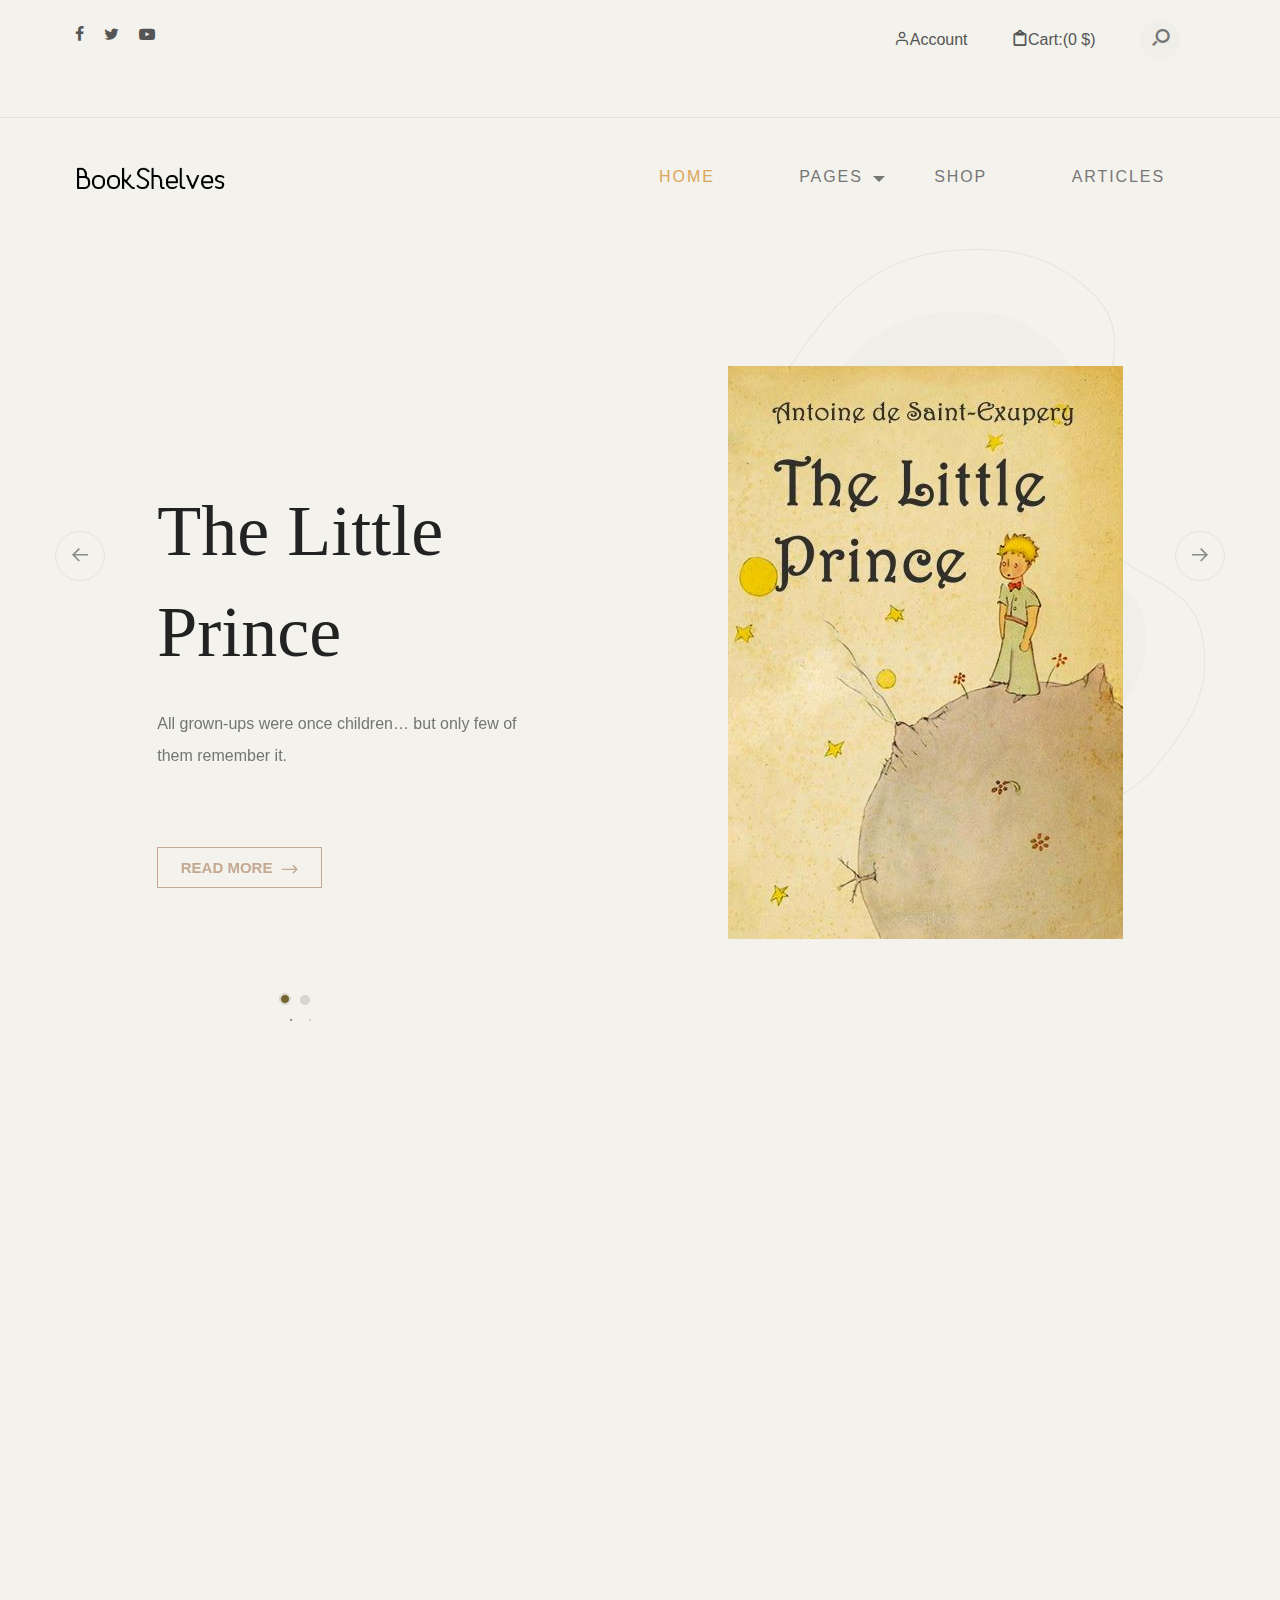
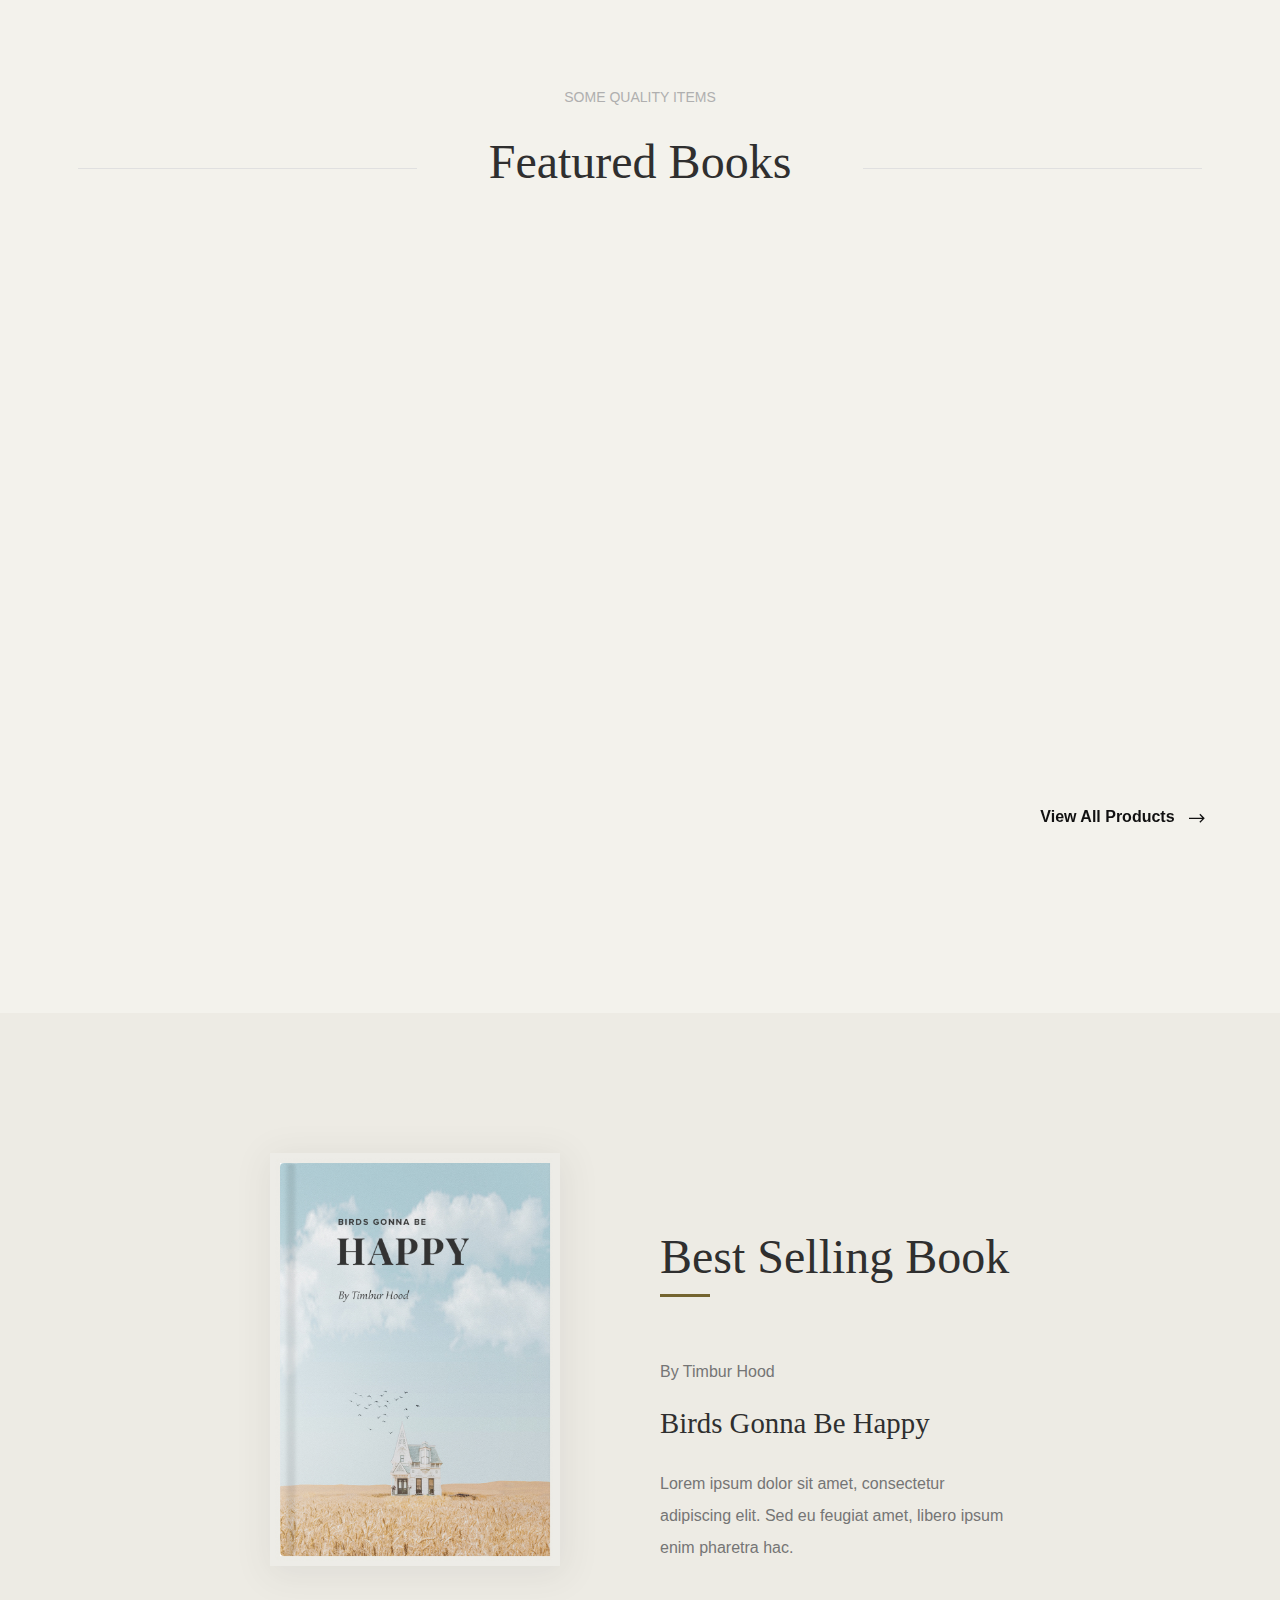
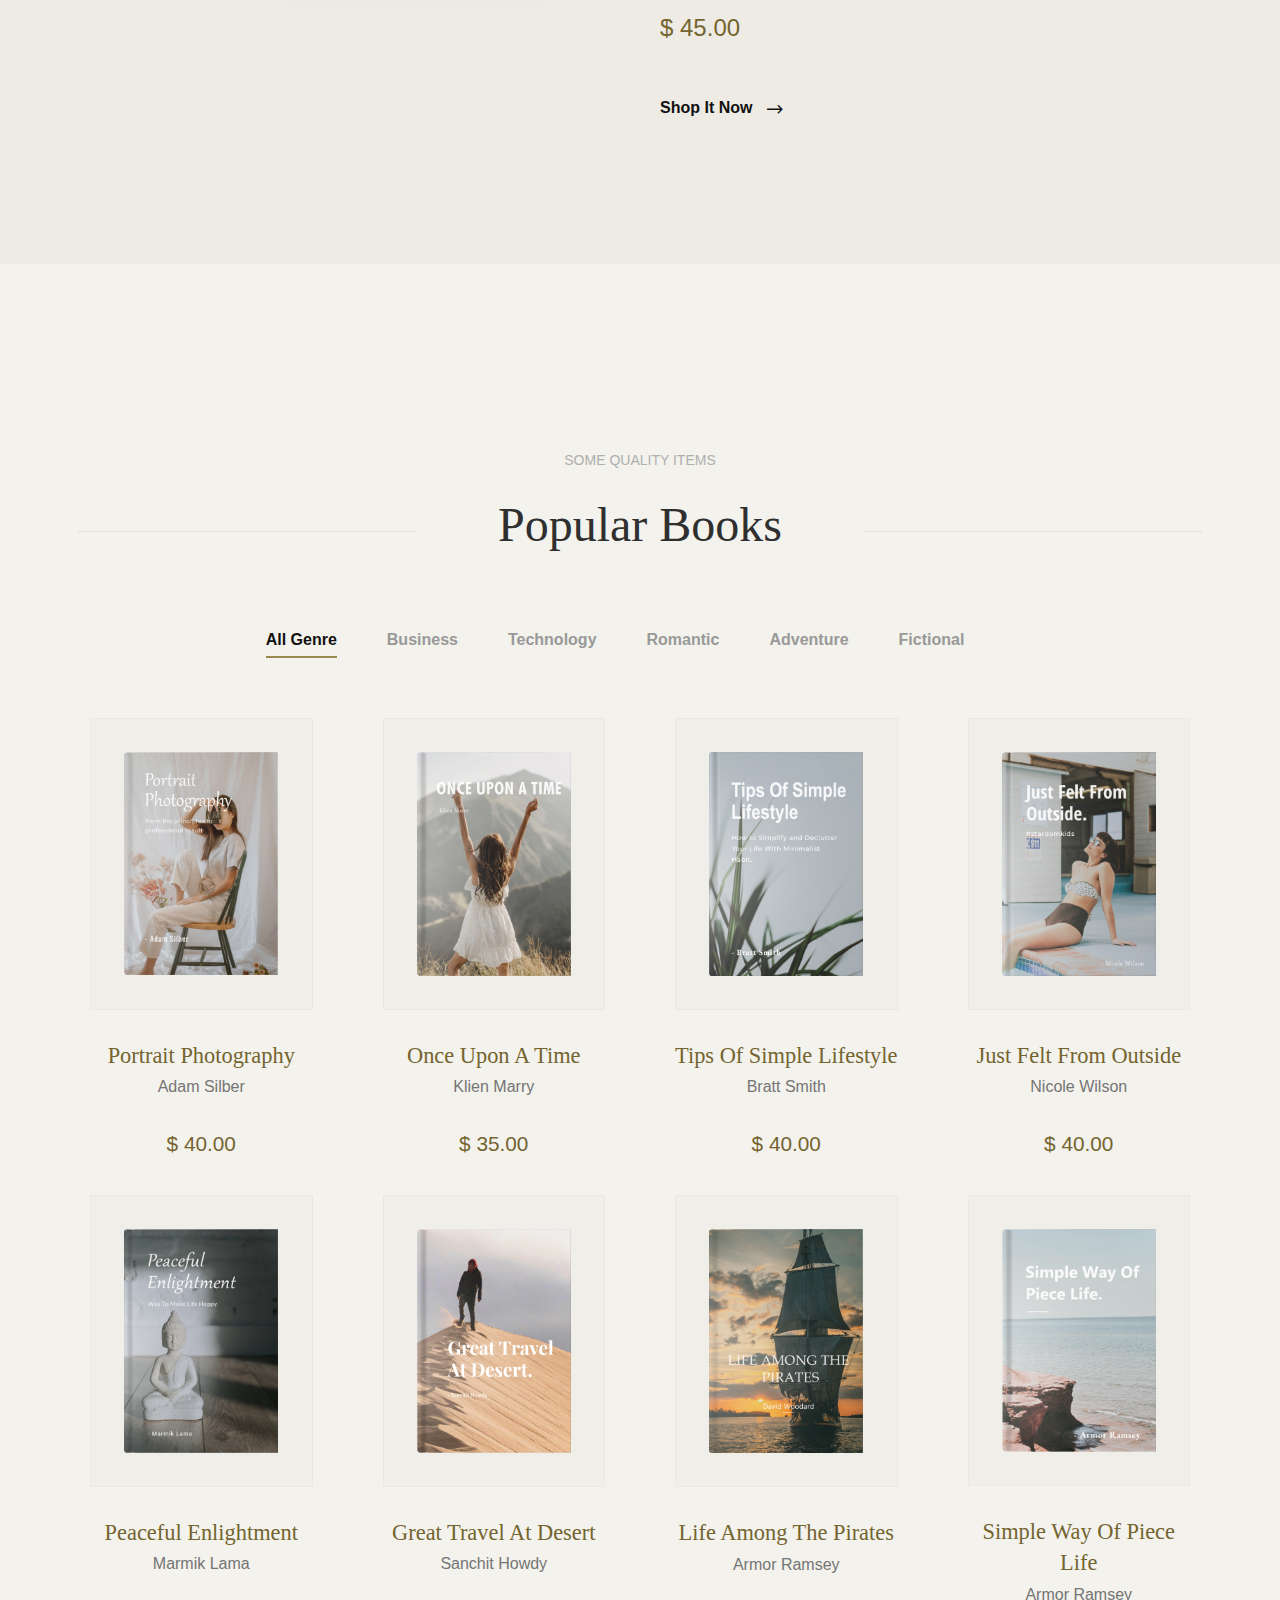
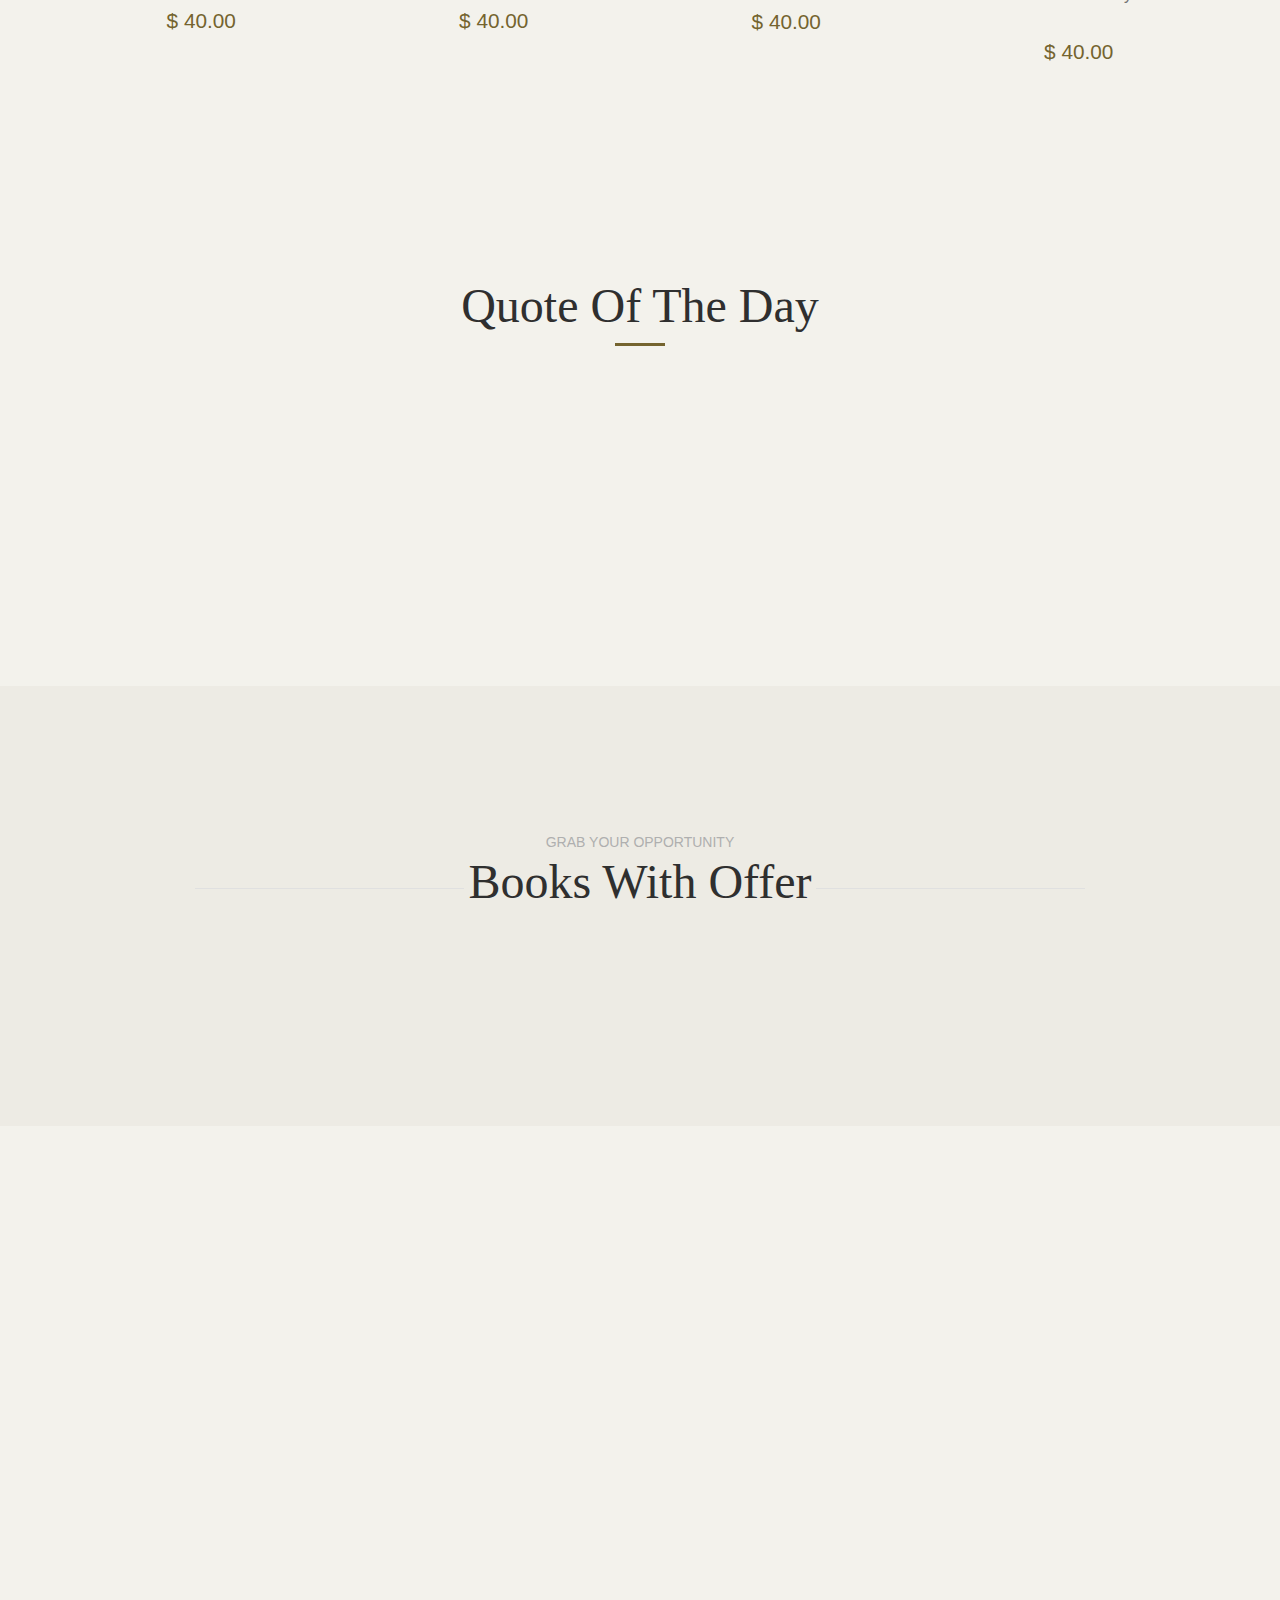
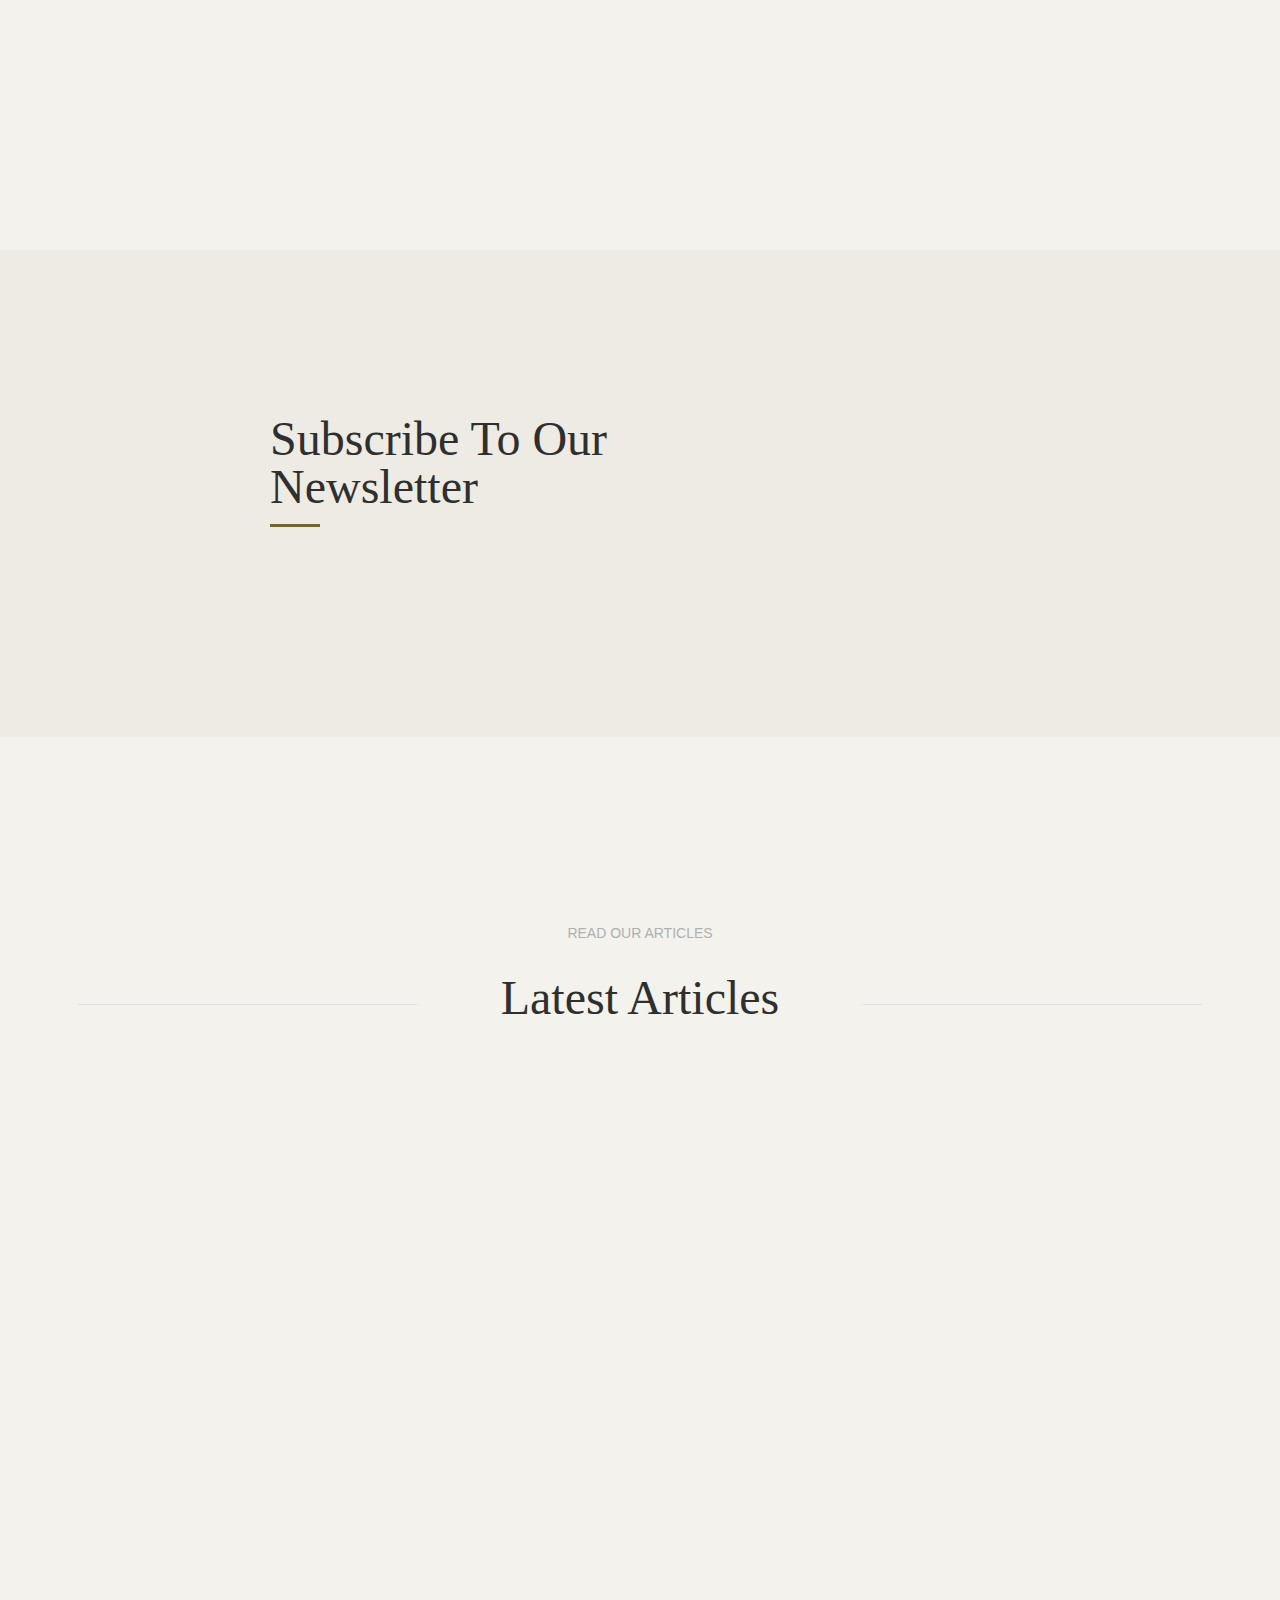
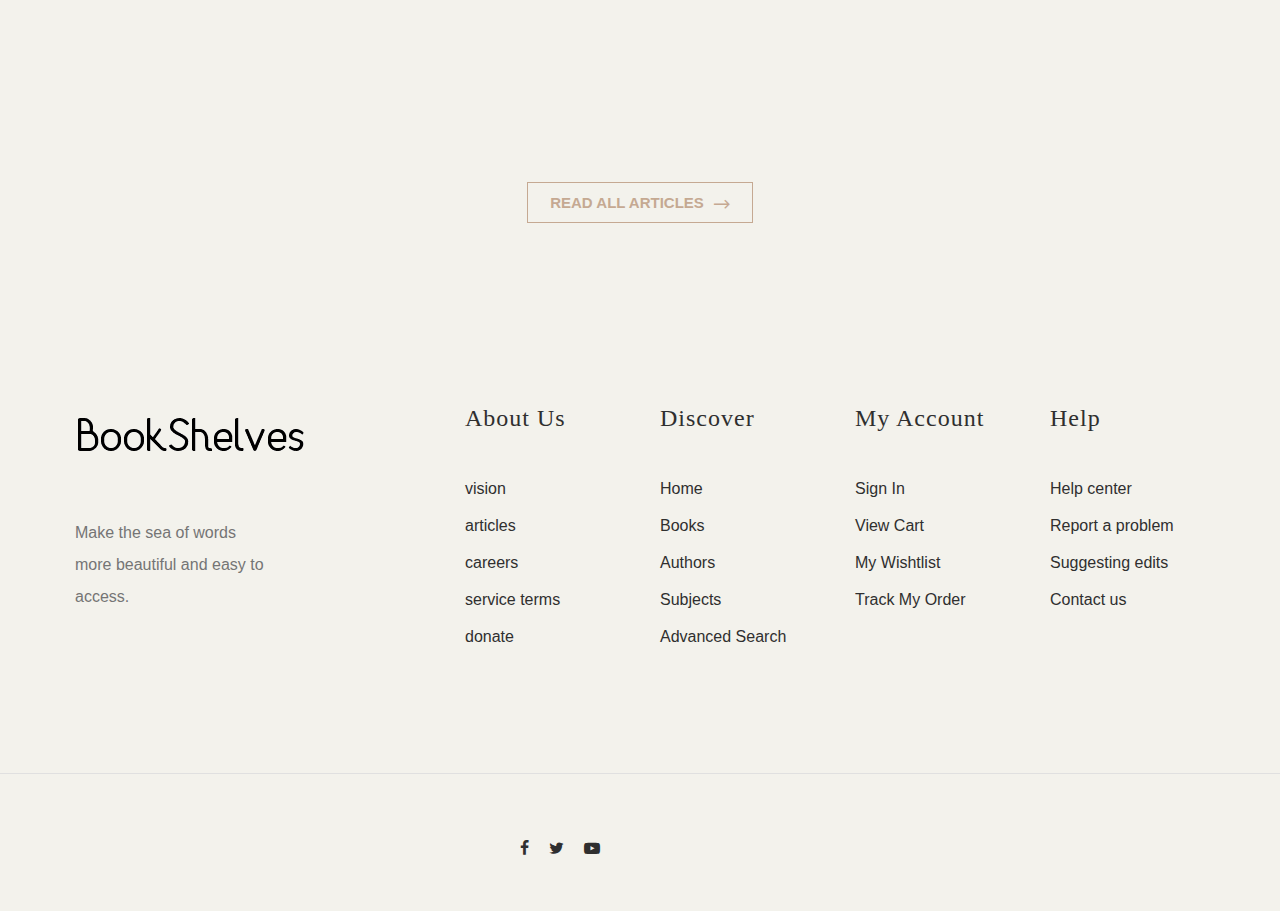
<file: index.html>
<!DOCTYPE html>
	<html lang="en">
	<head>
		<title>BookShelves</title>
		<meta charset="utf-8">
	    <meta http-equiv="X-UA-Compatible" content="IE=edge">
	    <meta name="viewport" content="width=device-width, initial-scale=1.0">
	    <meta name="format-detection" content="telephone=no">
	    <meta name="apple-mobile-web-app-capable" content="yes">
	    <meta name="author" content="">
	    <meta name="keywords" content="">
	    <meta name="description" content="">

	    <link rel="stylesheet" type="text/css" href="css/normalize.css">
	    <link rel="stylesheet" type="text/css" href="icomoon/icomoon.css">
	    <link rel="stylesheet" type="text/css" href="css/vendor.css">
	    <link rel="stylesheet" type="text/css" href="style.css">

		<!-- script
		================================================== -->
		<script src="js/modernizr.js"></script>

	</head>

<body>

<div id="header-wrap">
	
	<div class="top-content">
		<div class="container">
			<div class="row">
				<div class="col-md-6">
					<div class="social-links">
						<ul>
							<li>
								<a href="#"><i class="icon icon-facebook"></i></a>
							</li>
							<li>
								<a href="#"><i class="icon icon-twitter"></i></a>
							</li>
							<li>
								<a href="#"><i class="icon icon-youtube-play"></i></a>
							</li>
						</ul>
					</div><!--social-links-->
				</div>
				<div class="col-md-6">
					<div class="right-element">
						<a href="#" class="user-account for-buy"><i class="icon icon-user"></i><span>Account</span></a>
						<a href="#" class="cart for-buy"><i class="icon icon-clipboard"></i><span>Cart:(0 $)</span></a>

						<div class="action-menu">

							<div class="search-bar">
								<a href="#" class="search-button search-toggle" data-selector="#header-wrap">
									<i class="icon icon-search"></i>
								</a>
								<form role="search" method="get" class="search-box">
									<input class="search-field text search-input" placeholder="Search" type="search">
								</form>
							</div>
						</div>

					</div><!--top-right-->
				</div>
				
			</div>
		</div>
	</div><!--top-content-->

	<header id="header">
		<div class="container">
			<div class="row">

				<div class="col-md-2">
					<div class="main-logo">
						<a href="index.html"><img src="images/main-logo.png" alt="logo"></a>
					</div>

				</div>

				<div class="col-md-10">
					
					<nav id="navbar">
						<div class="main-menu stellarnav">
							<ul class="menu-list">
								<li class="menu-item active"><a href="#home" data-effect="Home">Home</a></li>
								<li class="menu-item has-sub">
									<a href="#pages" class="nav-link" data-effect="Pages">Pages</a>

									<ul>
								        <li class="active"><a href="index.html">Home</a></li>
								        <li><a href="blog.html">Blog</a></li>
								        <li><a href="thank-you.html">Thank You</a></li>
								     </ul>

								</li>
								<li class="menu-item"><a href="#popular-books" class="nav-link" data-effect="Shop">Shop</a></li>
								<li class="menu-item"><a href="#latest-blog" class="nav-link" data-effect="Articles">Articles</a></li>
							</ul>

							<div class="hamburger">
				                <span class="bar"></span>
				                <span class="bar"></span>
				                <span class="bar"></span>
				            </div>

						</div>
					</nav>

				</div>

			</div>
		</div>
	</header>
		
</div><!--header-wrap-->

<section id="billboard">

	<div class="container">
		<div class="row">
			<div class="col-md-12">

				<button class="prev slick-arrow">
					<i class="icon icon-arrow-left"></i>
				</button>

				<div class="main-slider pattern-overlay">
					<div class="slider-item">
						<div class="banner-content">
							<h2 class="banner-title">The Little Prince</h2>
							<p>All grown-ups were once children… but only few of them remember it.</p>
							<div class="btn-wrap">
								<a href="#" class="btn btn-outline-accent btn-accent-arrow">Read More<i class="icon icon-ns-arrow-right"></i></a>
							</div>
						</div><!--banner-content--> 
						<img src="images/main-banner1.jpg" alt="banner" class="banner-image">
					</div><!--slider-item-->

					<div class="slider-item">
						<div class="banner-content">
							<h2 class="banner-title">Strange Weather in Tokyo</h2>
							<p>If the love is true, then treat it the same way you would plant - feed it, protect it from the elements - you must do absolutely everything you can.</p>
							<div class="btn-wrap">
								<a href="#" class="btn btn-outline-accent btn-accent-arrow">Read More<i class="icon icon-ns-arrow-right"></i></a>
							</div>
						</div><!--banner-content--> 
						<img src="images/main-banner2.jpg" alt="banner" class="banner-image">
					</div><!--slider-item-->

				</div><!--slider-->
					
				<button class="next slick-arrow">
					<i class="icon icon-arrow-right"></i>
				</button>
				
			</div>
		</div>
	</div>
	
</section>

<section id="client-holder" data-aos="fade-up">
	<div class="container">
		<div class="row">
			<div class="inner-content">
				<div class="logo-wrap">
					<div class="grid">
						<a href="#"><img src="images/client-image1.png" alt="client"></a>
						<a href="#"><img src="images/client-image2.png" alt="client"></a>
						<a href="#"><img src="images/client-image3.png" alt="client"></a>
						<a href="#"><img src="images/client-image4.png" alt="client"></a>
						<a href="#"><img src="images/client-image5.png" alt="client"></a>
					</div>
				</div><!--image-holder-->
			</div>
		</div>
	</div>
</section>

<section id="featured-books">
	<div class="container">
		<div class="row">
			<div class="col-md-12">

			<div class="section-header align-center">
				<div class="title">
					<span>Some quality items</span>
				</div>
				<h2 class="section-title">Featured Books</h2>
			</div>

			<div class="product-list" data-aos="fade-up">
				<div class="row">

					<div class="col-md-3">
						<figure class="product-style">
							<img src="images/product-item1.jpg" alt="Books" class="product-item">
								<button type="button" class="add-to-cart" data-product-tile="add-to-cart">Add to Cart</button>
							<figcaption>
								<h3>Simple way of piece life</h3>
								<p>Armor Ramsey</p>
								<div class="item-price">$ 40.00</div>
							</figcaption>
						</figure>
					</div>
				
					<div class="col-md-3">
						<figure class="product-style">
							<img src="images/product-item2.jpg" alt="Books" class="product-item">
								<button type="button" class="add-to-cart" data-product-tile="add-to-cart">Add to Cart</button>
							<figcaption>
								<h3>Great travel at desert</h3>
								<p>Sanchit Howdy</p>
								<div class="item-price">$ 38.00</div>
							</figcaption>
						</figure>
					</div>

					<div class="col-md-3">
						<figure class="product-style">
							<img src="images/product-item3.jpg" alt="Books" class="product-item">
								<button type="button" class="add-to-cart" data-product-tile="add-to-cart">Add to Cart</button>
							<figcaption>
								<h3>The lady beauty Scarlett</h3>
								<p>Arthur Doyle</p>
								<div class="item-price">$ 45.00</div>
							</figcaption>
						</figure>
					</div>
									
					<div class="col-md-3">
						<figure class="product-style">
							<img src="images/product-item4.jpg" alt="Books" class="product-item">
								<button type="button" class="add-to-cart" data-product-tile="add-to-cart">Add to Cart</button>
							<figcaption>
								<h3>Once upon a time</h3>
								<p>Klien Marry</p>
								<div class="item-price">$ 35.00</div>
							</figcaption>
						</figure>
					</div>

			    </div><!--ft-books-slider-->				
			</div><!--grid-->


			</div><!--inner-content-->
		</div>
		
		<div class="row">
			<div class="col-md-12">

				<div class="btn-wrap align-right">
					<a href="#" class="btn-accent-arrow">View all products <i class="icon icon-ns-arrow-right"></i></a>
				</div>
				
			</div>		
		</div>
	</div>
</section>

<section id="best-selling" class="leaf-pattern-overlay">
	<div class="corner-pattern-overlay"></div>
	<div class="container">
		<div class="row">

			<div class="col-md-8 col-md-offset-2">

				<div class="row">

					<div class="col-md-6">
						<figure class="products-thumb">
							<img src="images/single-image.jpg" alt="book" class="single-image">
						</figure>	
					</div>

					<div class="col-md-6">
						<div class="product-entry">
							<h2 class="section-title divider">Best Selling Book</h2>

							<div class="products-content">
								<div class="author-name">By Timbur Hood</div>
								<h3 class="item-title">Birds gonna be happy</h3>
								<p>Lorem ipsum dolor sit amet, consectetur adipiscing elit. Sed eu feugiat amet, libero ipsum enim pharetra hac.</p>
								<div class="item-price">$ 45.00</div>
								<div class="btn-wrap">
									<a href="#" class="btn-accent-arrow">shop it now <i class="icon icon-ns-arrow-right"></i></a>
								</div>
							</div>

						</div>
					</div>

				</div>
				<!-- / row -->

			</div>

		</div>
	</div>
</section>

<section id="popular-books" class="bookshelf">
	<div class="container">
	<div class="row">
		<div class="col-md-12">

			<div class="section-header align-center">
				<div class="title">
					<span>Some quality items</span>
				</div>
				<h2 class="section-title">Popular Books</h2>
			</div>
   
			<ul class="tabs">
			  <li data-tab-target="#all-genre" class="active tab">All Genre</li>
			  <li data-tab-target="#business" class="tab">Business</li>
			  <li data-tab-target="#technology" class="tab">Technology</li>
			  <li data-tab-target="#romantic" class="tab">Romantic</li>
			  <li data-tab-target="#adventure" class="tab">Adventure</li>
			  <li data-tab-target="#fictional" class="tab">Fictional</li>
			</ul>

			<div class="tab-content">
			  <div id="all-genre" data-tab-content class="active">
			  	<div class="row">

				  	<div class="col-md-3">
					  	<figure class="product-style">
							<img src="images/tab-item1.jpg" alt="Books" class="product-item">
							<button type="button" class="add-to-cart" data-product-tile="add-to-cart">Add to Cart</button>
							<figcaption>
								<h3>Portrait photography</h3>
								<p>Adam Silber</p>
								<div class="item-price">$ 40.00</div>
							</figcaption>
						</figure>
					</div>

				  	<div class="col-md-3">
					  	<figure class="product-style">
							<img src="images/tab-item2.jpg" alt="Books" class="product-item">
							<button type="button" class="add-to-cart" data-product-tile="add-to-cart">Add to Cart</button>
							<figcaption>
								<h3>Once upon a time</h3>
								<p>Klien Marry</p>
								<div class="item-price">$ 35.00</div>
							</figcaption>
						</figure>
					</div>

				  	<div class="col-md-3">
					  	<figure class="product-style">
							<img src="images/tab-item3.jpg" alt="Books" class="product-item">
							<button type="button" class="add-to-cart" data-product-tile="add-to-cart">Add to Cart</button>
							<figcaption>
								<h3>Tips of simple lifestyle</h3>
								<p>Bratt Smith</p>
								<div class="item-price">$ 40.00</div>
							</figcaption>
						</figure>
					</div>

				  	<div class="col-md-3">
					  	<figure class="product-style">
							<img src="images/tab-item4.jpg" alt="Books" class="product-item">
							<button type="button" class="add-to-cart" data-product-tile="add-to-cart">Add to Cart</button>
							<figcaption>
								<h3>Just felt from outside</h3>
								<p>Nicole Wilson</p>
								<div class="item-price">$ 40.00</div>
							</figcaption>
						</figure>
					</div>

				</div>
				<div class="row">

				  	<div class="col-md-3">
					  	<figure class="product-style">
							<img src="images/tab-item5.jpg" alt="Books" class="product-item">
							<button type="button" class="add-to-cart" data-product-tile="add-to-cart">Add to Cart</button>
							<figcaption>
								<h3>Peaceful Enlightment</h3>
								<p>Marmik Lama</p>
								<div class="item-price">$ 40.00</div>
							</figcaption>
						</figure>
					</div>

				  	<div class="col-md-3">
					  	<figure class="product-style">
							<img src="images/tab-item6.jpg" alt="Books" class="product-item">
							<button type="button" class="add-to-cart" data-product-tile="add-to-cart">Add to Cart</button>
							<figcaption>
								<h3>Great travel at desert</h3>
								<p>Sanchit Howdy</p>
								<div class="item-price">$ 40.00</div>
							</figcaption>
						</figure>
					</div>

				  	<div class="col-md-3">
					  	<figure class="product-style">
							<img src="images/tab-item7.jpg" alt="Books" class="product-item">
							<button type="button" class="add-to-cart" data-product-tile="add-to-cart">Add to Cart</button>
							<figcaption>
								<h3>Life among the pirates</h3>
								<p>Armor Ramsey</p>
								<div class="item-price">$ 40.00</div>
							</figcaption>
						</figure>
					</div>

				  	<div class="col-md-3">
					  	<figure class="product-style">
							<img src="images/tab-item8.jpg" alt="Books" class="product-item">
							<button type="button" class="add-to-cart" data-product-tile="add-to-cart">Add to Cart</button>
							<figcaption>
								<h3>Simple way of piece life</h3>
								<p>Armor Ramsey</p>
								<div class="item-price">$ 40.00</div>
							</figcaption>
						</figure>
					</div>

		    	</div>

			  </div>
			  <div id="business" data-tab-content>
			  	<div class="row">
				  	<div class="col-md-3">
					  	<figure class="product-style">
							<img src="images/tab-item2.jpg" alt="Books" class="product-item">
							<button type="button" class="add-to-cart" data-product-tile="add-to-cart">Add to Cart</button>
							<figcaption>
								<h3>Peaceful Enlightment</h3>
								<p>Marmik Lama</p>
								<div class="item-price">$ 40.00</div>
							</figcaption>
						</figure>
					</div>

				  	<div class="col-md-3">
					  	<figure class="product-style">
							<img src="images/tab-item4.jpg" alt="Books" class="product-item">
							<button type="button" class="add-to-cart" data-product-tile="add-to-cart">Add to Cart</button>
							<figcaption>
								<h3>Great travel at desert</h3>
								<p>Sanchit Howdy</p>
								<div class="item-price">$ 40.00</div>
							</figcaption>
						</figure>
					</div>

				  	<div class="col-md-3">
					  	<figure class="product-style">
							<img src="images/tab-item6.jpg" alt="Books" class="product-item">
							<button type="button" class="add-to-cart" data-product-tile="add-to-cart">Add to Cart</button>
							<figcaption>
								<h3>Life among the pirates</h3>
								<p>Armor Ramsey</p>
								<div class="item-price">$ 40.00</div>
							</figcaption>
						</figure>
					</div>

				  	<div class="col-md-3">
					  	<figure class="product-style">
							<img src="images/tab-item8.jpg" alt="Books" class="product-item">
							<button type="button" class="add-to-cart" data-product-tile="add-to-cart">Add to Cart</button>
							<figcaption>
								<h3>Simple way of piece life</h3>
								<p>Armor Ramsey</p>
								<div class="item-price">$ 40.00</div>
							</figcaption>
						</figure>
					</div>

		    	 </div>
			  </div>

			  <div id="technology" data-tab-content>
			  	<div class="row">
				  	<div class="col-md-3">
					  	<figure class="product-style">
							<img src="images/tab-item1.jpg" alt="Books" class="product-item">
							<button type="button" class="add-to-cart" data-product-tile="add-to-cart">Add to Cart</button>
							<figcaption>
								<h3>Peaceful Enlightment</h3>
								<p>Marmik Lama</p>
								<div class="item-price">$ 40.00</div>
							</figcaption>
						</figure>
					</div>

				  	<div class="col-md-3">
					  	<figure class="product-style">
							<img src="images/tab-item3.jpg" alt="Books" class="product-item">
							<button type="button" class="add-to-cart" data-product-tile="add-to-cart">Add to Cart</button>
							<figcaption>
								<h3>Great travel at desert</h3>
								<p>Sanchit Howdy</p>
								<div class="item-price">$ 40.00</div>
							</figcaption>
						</figure>
					</div>

				  	<div class="col-md-3">
					  	<figure class="product-style">
							<img src="images/tab-item5.jpg" alt="Books" class="product-item">
							<button type="button" class="add-to-cart" data-product-tile="add-to-cart">Add to Cart</button>
							<figcaption>
								<h3>Life among the pirates</h3>
								<p>Armor Ramsey</p>
								<div class="item-price">$ 40.00</div>
							</figcaption>
						</figure>
					</div>

				  	<div class="col-md-3">
					  	<figure class="product-style">
							<img src="images/tab-item7.jpg" alt="Books" class="product-item">
							<button type="button" class="add-to-cart" data-product-tile="add-to-cart">Add to Cart</button>
							<figcaption>
								<h3>Simple way of piece life</h3>
								<p>Armor Ramsey</p>
								<div class="item-price">$ 40.00</div>
							</figcaption>
						</figure>
					</div>
		    	 </div>
			  </div>

			  <div id="romantic" data-tab-content>
			  	<div class="row">
		    	  <div class="col-md-3">
			    	  <figure class="product-style">
							<img src="images/tab-item1.jpg" alt="Books" class="product-item">
							<button type="button" class="add-to-cart" data-product-tile="add-to-cart">Add to Cart</button>
							<figcaption>
								<h3>Peaceful Enlightment</h3>
								<p>Marmik Lama</p>
								<div class="item-price">$ 40.00</div>
							</figcaption>
						</figure>
					</div>

				  	<div class="col-md-3">
					  	<figure class="product-style">
							<img src="images/tab-item3.jpg" alt="Books" class="product-item">
							<button type="button" class="add-to-cart" data-product-tile="add-to-cart">Add to Cart</button>
							<figcaption>
								<h3>Great travel at desert</h3>
								<p>Sanchit Howdy</p>
								<div class="item-price">$ 40.00</div>
							</figcaption>
						</figure>
					</div>

				  	<div class="col-md-3">
					  	<figure class="product-style">
							<img src="images/tab-item5.jpg" alt="Books" class="product-item">
							<button type="button" class="add-to-cart" data-product-tile="add-to-cart">Add to Cart</button>
							<figcaption>
								<h3>Life among the pirates</h3>
								<p>Armor Ramsey</p>
								<div class="item-price">$ 40.00</div>
							</figcaption>
						</figure>
					</div>

				  	<div class="col-md-3">
					  	<figure class="product-style">
							<img src="images/tab-item7.jpg" alt="Books" class="product-item">
							<button type="button" class="add-to-cart" data-product-tile="add-to-cart">Add to Cart</button>
							<figcaption>
								<h3>Simple way of piece life</h3>
								<p>Armor Ramsey</p>
								<div class="item-price">$ 40.00</div>
							</figcaption>
						</figure>
					</div>
		    	 </div>
			  </div>

			  <div id="adventure" data-tab-content>
			  	<div class="row">
				  	<div class="col-md-3">
					  	<figure class="product-style">
							<img src="images/tab-item5.jpg" alt="Books" class="product-item">
							<button type="button" class="add-to-cart" data-product-tile="add-to-cart">Add to Cart</button>
							<figcaption>
								<h3>Life among the pirates</h3>
								<p>Armor Ramsey</p>
								<div class="item-price">$ 40.00</div>
							</figcaption>
						</figure>
					</div>

				  	<div class="col-md-3">
					  	<figure class="product-style">
							<img src="images/tab-item7.jpg" alt="Books" class="product-item">
							<button type="button" class="add-to-cart" data-product-tile="add-to-cart">Add to Cart</button>
							<figcaption>
								<h3>Simple way of piece life</h3>
								<p>Armor Ramsey</p>
								<div class="item-price">$ 40.00</div>
							</figcaption>
						</figure>
					</div>
		    	 </div>
			  </div>

			  <div id="fictional" data-tab-content>
			  	<div class="row">
				  	<div class="col-md-3">
					  	<figure class="product-style">
							<img src="images/tab-item5.jpg" alt="Books" class="product-item">
							<button type="button" class="add-to-cart" data-product-tile="add-to-cart">Add to Cart</button>
							<figcaption>
								<h3>Life among the pirates</h3>
								<p>Armor Ramsey</p>
								<div class="item-price">$ 40.00</div>
							</figcaption>
						</figure>
					</div>

				  	<div class="col-md-3">
					  	<figure class="product-style">
							<img src="images/tab-item7.jpg" alt="Books" class="product-item">
							<button type="button" class="add-to-cart" data-product-tile="add-to-cart">Add to Cart</button>
							<figcaption>
								<h3>Simple way of piece life</h3>
								<p>Armor Ramsey</p>
								<div class="item-price">$ 40.00</div>
							</figcaption>
						</figure>
					</div>
		    	 </div>
			  </div>

			</div>

		</div><!--inner-tabs-->
			
		</div>
	</div>
</section>

<section id="quotation" class="align-center">
	<div class="inner-content">
		<h2 class="section-title divider">Quote of the day</h2>
		<blockquote data-aos="fade-up">
			<q>“Books are a uniquely portable magic.”</q>
			<div class="author-name">Stephen King</div>			
		</blockquote>
	</div>		
</section>

<section id="special-offer" class="bookshelf">

	<div class="section-header align-center">
		<div class="title">
			<span>Grab your opportunity</span>
		</div>
		<h2 class="section-title">Books with offer</h2>
	</div>

	<div class="container">
		<div class="row">
			<div class="inner-content">	
				<div class="product-list" data-aos="fade-up">
					<div class="grid product-grid">				
						<figure class="product-style">
							<img src="images/product-item5.jpg" alt="Books" class="product-item">
							<button type="button" class="add-to-cart" data-product-tile="add-to-cart">Add to Cart</button>
							<figcaption>
								<h3>Simple way of piece life</h3>
								<p>Armor Ramsey</p>
								<div class="item-price">
								<span class="prev-price">$ 50.00</span>$ 40.00</div>
							</figcaption>
						</figure>
					
						<figure class="product-style">
							<img src="images/product-item6.jpg" alt="Books" class="product-item">
							<button type="button" class="add-to-cart" data-product-tile="add-to-cart">Add to Cart</button>
							<figcaption>
								<h3>Great travel at desert</h3>
								<p>Sanchit Howdy</p>
								<div class="item-price">
								<span class="prev-price">$ 30.00</span>$ 38.00</div>
							</figcaption>
						</figure>
					
						<figure class="product-style">
							<img src="images/product-item7.jpg" alt="Books" class="product-item">
							<button type="button" class="add-to-cart" data-product-tile="add-to-cart">Add to Cart</button>
							<figcaption>
								<h3>The lady beauty Scarlett</h3>
								<p>Arthur Doyle</p>
								<div class="item-price">
								<span class="prev-price">$ 35.00</span>$ 45.00</div>
							</figcaption>
						</figure>
					
						<figure class="product-style">
							<img src="images/product-item8.jpg" alt="Books" class="product-item">
							<button type="button" class="add-to-cart" data-product-tile="add-to-cart">Add to Cart</button>
							<figcaption>
								<h3>Once upon a time</h3>
								<p>Klien Marry</p>
								<div class="item-price">
								<span class="prev-price">$ 25.00</span>$ 35.00</div>
							</figcaption>
						</figure>

						<figure class="product-style">
							<img src="images/product-item2.jpg" alt="Books" class="product-item">
							<button type="button" class="add-to-cart" data-product-tile="add-to-cart">Add to Cart</button>
							<figcaption>
								<h3>Simple way of piece life</h3>
								<p>Armor Ramsey</p>
								<div class="item-price">$ 40.00</div>
							</figcaption>
						</figure>					
					</div><!--grid-->
				</div>
			</div><!--inner-content-->
		</div>
	</div>
</section>

<section id="subscribe">
	<div class="container">
		<div class="row">

			<div class="col-md-8 col-md-offset-2">
				<div class="row">

					<div class="col-md-6">

						<div class="title-element">
							<h2 class="section-title divider">Subscribe to our newsletter</h2>
						</div>

					</div>
					<div class="col-md-6">

						<div class="subscribe-content" data-aos="fade-up">
							<p>Want to get in touch with us? You can subscribe to our newsletter via email~</p>
							<form id="form">
								<input type="text" name="email" placeholder="Enter your email addresss here">
								<button class="btn-subscribe">
									<span>send</span> 
									<i class="icon icon-send"></i>
								</button>
							</form>
						</div>

					</div>
					
				</div>
			</div>
			
		</div>
	</div>
</section>

<section id="latest-blog">
	<div class="container">
		<div class="row">
			<div class="col-md-12">

				<div class="section-header align-center">
					<div class="title">
						<span>Read our articles</span>
					</div>
					<h2 class="section-title">Latest Articles</h2>
				</div>

				<div class="row">

					<div class="col-md-4">

						<article class="column" data-aos="fade-up">

							<figure>
								<a href="#" class="image-hvr-effect">
									<img src="images/post-img1.jpg" alt="post" class="post-image">			
								</a>
							</figure>

							<div class="post-item">	
								<div class="meta-date">Mar 30, 2023</div>			
							    <h3><a href="#">Reading books always makes the moments happy</a></h3>

							    <div class="links-element">
								    <div class="categories">inspiration</div>
								    <div class="social-links">
										<ul>
											<li>
												<a href="#"><i class="icon icon-facebook"></i></a>
											</li>
											<li>
												<a href="#"><i class="icon icon-twitter"></i></a>
											</li>
											<li>
												<a href="#"><i class="icon icon-behance-square"></i></a>
											</li>
										</ul>
									</div>
								</div><!--links-element-->

							</div>
						</article>
						
					</div>
					<div class="col-md-4">

						<article class="column" data-aos="fade-down">
							<figure>
								<a href="#" class="image-hvr-effect">
									<img src="images/post-img2.jpg" alt="post" class="post-image">
								</a>
							</figure>
							<div class="post-item">	
								<div class="meta-date">Apr 16, 2023</div>			
							    <h3><a href="#">Reading books always makes the moments happy</a></h3>

							    <div class="links-element">
								    <div class="categories">inspiration</div>
								    <div class="social-links">
										<ul>
											<li>
												<a href="#"><i class="icon icon-facebook"></i></a>
											</li>
											<li>
												<a href="#"><i class="icon icon-twitter"></i></a>
											</li>
										</ul>
									</div>
								</div><!--links-element-->

							</div>
						</article>
						
					</div>
					<div class="col-md-4">

						<article class="column" data-aos="fade-up">
							<figure>
								<a href="#" class="image-hvr-effect">
									<img src="images/post-img3.jpg" alt="post" class="post-image">
								</a>
							</figure>
							<div class="post-item">		
								<div class="meta-date">May 27, 2023</div>			
							    <h3><a href="#">Reading books always makes the moments happy</a></h3>

							    <div class="links-element">
								    <div class="categories">inspiration</div>
								    <div class="social-links">
										<ul>
											<li>
												<a href="#"><i class="icon icon-facebook"></i></a>
											</li>
											<li>
												<a href="#"><i class="icon icon-twitter"></i></a>
											</li>
										</ul>
									</div>
								</div><!--links-element-->

							</div>
						</article>
						
					</div>

				</div>

				<div class="row">

					<div class="btn-wrap align-center">
						<a href="#" class="btn btn-outline-accent btn-accent-arrow" tabindex="0">Read All Articles<i class="icon icon-ns-arrow-right"></i></a>
					</div>
				</div>

			</div>	
		</div>
	</div>
</section>

<footer id="footer">
	<div class="container">
		<div class="row">

			<div class="col-md-4">
				
				<div class="footer-item">
					<div class="company-brand">
						<img src="images/main-logo.png" alt="logo" class="footer-logo">
						<p>Make the sea of words more beautiful and easy to access.</p>
					</div>
				</div>
				
			</div>

			<div class="col-md-2">

				<div class="footer-menu">
					<h5>About Us</h5>
					<ul class="menu-list">
						<li class="menu-item">
							<a href="#">vision</a>
						</li>
						<li class="menu-item">
							<a href="#">articles </a>
						</li>
						<li class="menu-item">
							<a href="#">careers</a>
						</li>
						<li class="menu-item">
							<a href="#">service terms</a>
						</li>
						<li class="menu-item">
							<a href="#">donate</a>
						</li>
					</ul>
				</div>

			</div>
			<div class="col-md-2">

				<div class="footer-menu">
					<h5>Discover</h5>
					<ul class="menu-list">
						<li class="menu-item">
							<a href="#">Home</a>
						</li>
						<li class="menu-item">
							<a href="#">Books</a>
						</li>
						<li class="menu-item">
							<a href="#">Authors</a>
						</li>
						<li class="menu-item">
							<a href="#">Subjects</a>
						</li>
						<li class="menu-item">
							<a href="#">Advanced Search</a>
						</li>
					</ul>
				</div>

			</div>
			<div class="col-md-2">

				<div class="footer-menu">
					<h5>My account</h5>
					<ul class="menu-list">
						<li class="menu-item">
							<a href="#">Sign In</a>
						</li>
						<li class="menu-item">
							<a href="#">View Cart</a>
						</li>
						<li class="menu-item">
							<a href="#">My Wishtlist</a>
						</li>
						<li class="menu-item">
							<a href="#">Track My Order</a>
						</li>
					</ul>
				</div>

			</div>
			<div class="col-md-2">

				<div class="footer-menu">
					<h5>Help</h5>
					<ul class="menu-list">
						<li class="menu-item">
							<a href="#">Help center</a>
						</li>
						<li class="menu-item">
							<a href="#">Report a problem</a>
						</li>
						<li class="menu-item">
							<a href="#">Suggesting edits</a>
						</li>
						<li class="menu-item">
							<a href="#">Contact us</a>
						</li>
					</ul>
				</div>

			</div>

		</div>
		<!-- / row -->

	</div>
</footer>

<div id="footer-bottom">
	<div class="container">
		<div class="row">
			<div class="col-md-12">

				<div class="copyright">
					<div class="row">

						<div class="col-md-6">
							<div class="social-links align-right">
								<ul>
									<li>
										<a href="#"><i class="icon icon-facebook"></i></a>
									</li>
									<li>
										<a href="#"><i class="icon icon-twitter"></i></a>
									</li>
									<li>
										<a href="#"><i class="icon icon-youtube-play"></i></a>
									</li>
								</ul>
							</div>
						</div>

					</div>
				</div><!--grid-->

			</div><!--footer-bottom-content-->
		</div>
	</div>
</div>

<script src="js/jquery-1.11.0.min.js"></script>
<script src="js/plugins.js"></script>
<script src="js/script.js"></script>

</body>
</html>
</file>
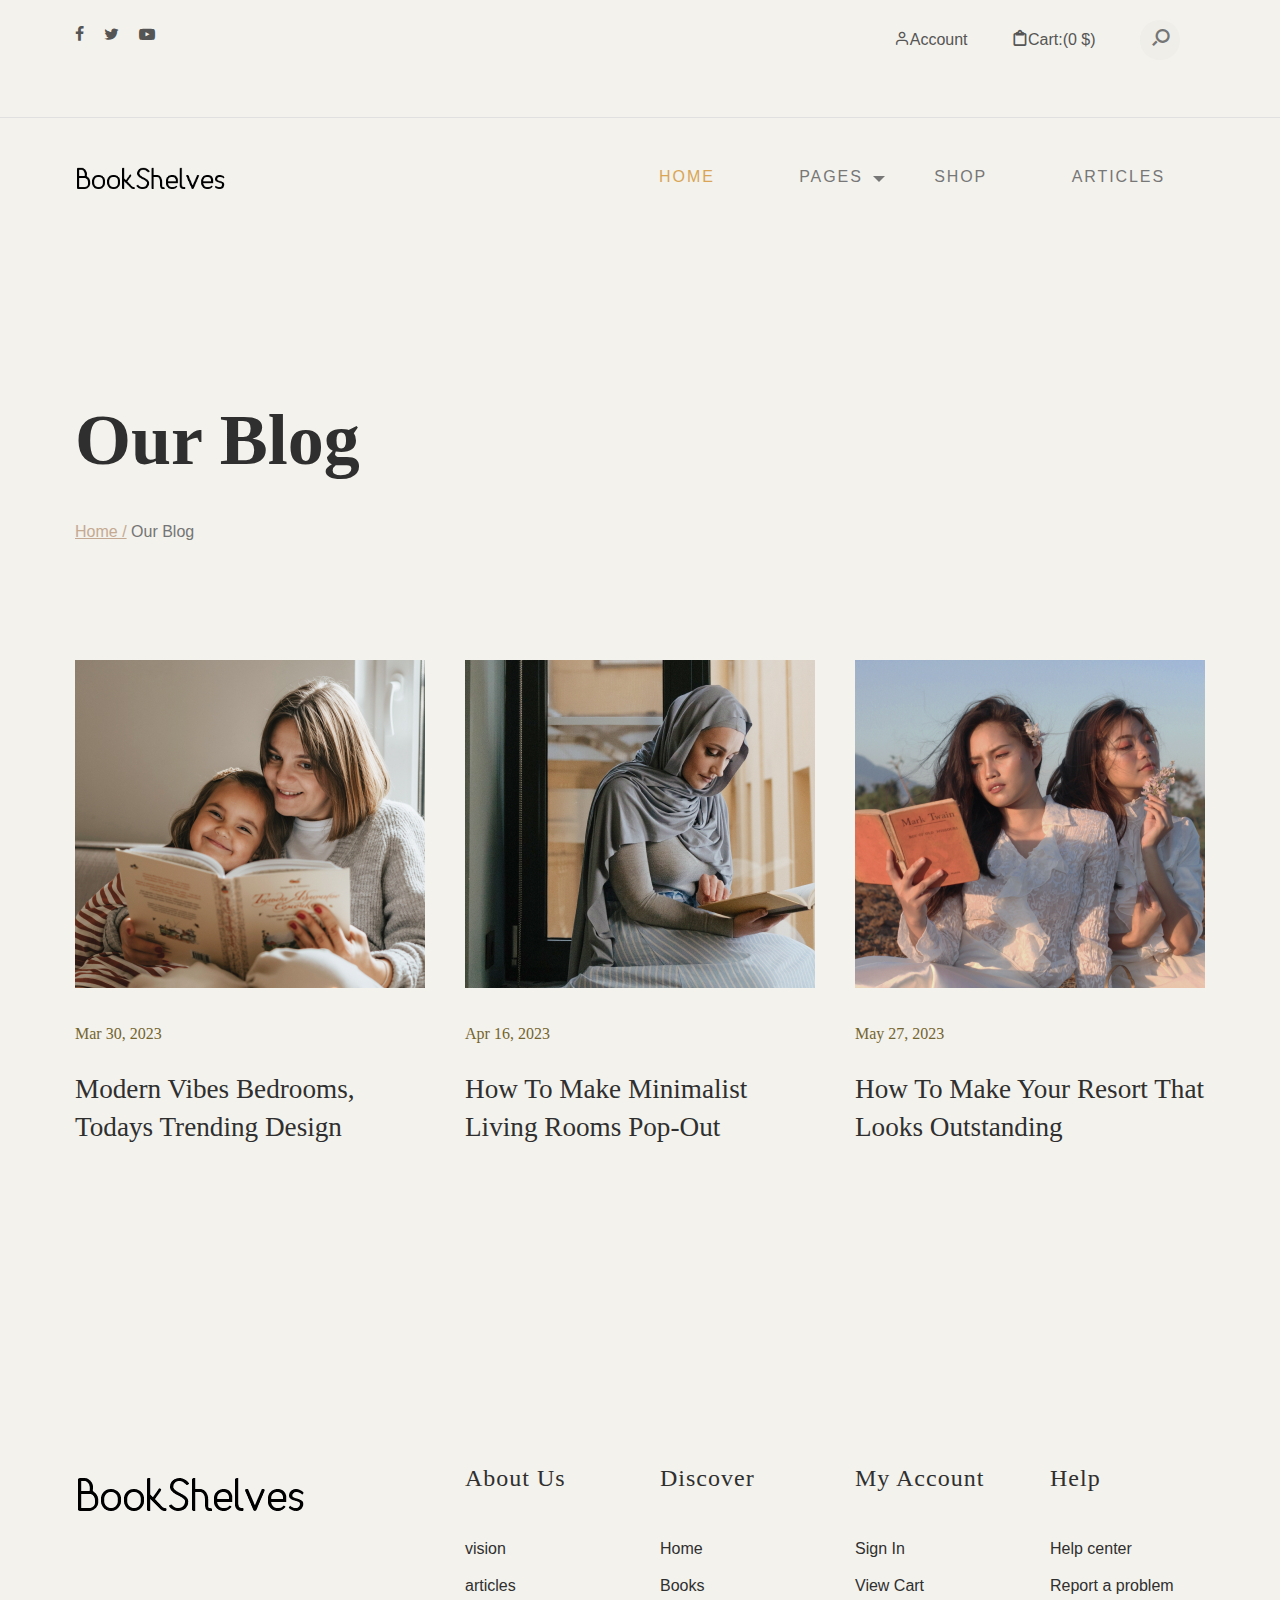
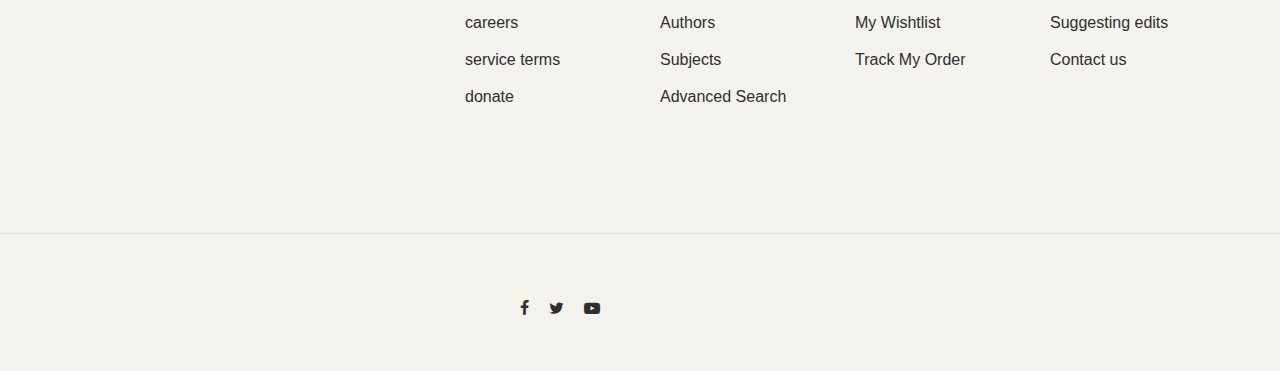
<file: blog.html>
<!DOCTYPE html>
	<html lang="en">
	<head>
		<title>Book Store</title>
		<meta charset="utf-8">
	    <meta http-equiv="X-UA-Compatible" content="IE=edge">
	    <meta name="viewport" content="width=device-width, initial-scale=1.0">
	    <meta name="format-detection" content="telephone=no">
	    <meta name="apple-mobile-web-app-capable" content="yes">
	    <meta name="author" content="">
	    <meta name="keywords" content="">
	    <meta name="description" content="">

	    <link rel="stylesheet" type="text/css" href="css/normalize.css">
	    <link rel="stylesheet" type="text/css" href="icomoon/icomoon.css">
	    <link rel="stylesheet" type="text/css" href="css/vendor.css">
	    <link rel="stylesheet" type="text/css" href="style.css">

		<!-- script
		================================================== -->
		<script src="js/modernizr.js"></script>

	</head>

<body>

<div id="header-wrap">
	
	<div class="top-content">
		<div class="container">
			<div class="row">
				<div class="col-md-6">
					<div class="social-links">
						<ul>
							<li>
								<a href="#"><i class="icon icon-facebook"></i></a>
							</li>
							<li>
								<a href="#"><i class="icon icon-twitter"></i></a>
							</li>
							<li>
								<a href="#"><i class="icon icon-youtube-play"></i></a>
							</li>
						</ul>
					</div><!--social-links-->
				</div>
				<div class="col-md-6">
					<div class="right-element">
						<a href="#" class="user-account for-buy"><i class="icon icon-user"></i><span>Account</span></a>
						<a href="#" class="cart for-buy"><i class="icon icon-clipboard"></i><span>Cart:(0 $)</span></a>

						<div class="action-menu">

							<div class="search-bar">
								<a href="#" class="search-button search-toggle" data-selector="#header-wrap">
									<i class="icon icon-search"></i>
								</a>
								<form role="search" method="get" class="search-box">
									<input class="search-field text search-input" placeholder="Search" type="search">
								</form>
							</div>
						</div>

					</div><!--top-right-->
				</div>
				
			</div>
		</div>
	</div><!--top-content-->

	<header id="header">
		<div class="container">
			<div class="row">

				<div class="col-md-2">
					<div class="main-logo">
						<a href="index.html"><img src="images/main-logo.png" alt="logo"></a>
					</div>

				</div>

				<div class="col-md-10">
					
					<nav id="navbar">
						<div class="main-menu stellarnav">
							<ul class="menu-list">
								<li class="menu-item active"><a href="#home" data-effect="Home">Home</a></li>
								<li class="menu-item has-sub">
									<a href="#pages" class="nav-link" data-effect="Pages">Pages</a>

									<ul>
								        <li class="active"><a href="index.html">Home</a></li>
								        <li><a href="blog.html">Blog</a></li>
								        <li><a href="thank-you.html">Thank You</a></li>
								     </ul>

								</li>
								<li class="menu-item"><a href="#popular-books" class="nav-link" data-effect="Shop">Shop</a></li>
								<li class="menu-item"><a href="#latest-blog" class="nav-link" data-effect="Articles">Articles</a></li>
							</ul>

							<div class="hamburger">
				                <span class="bar"></span>
				                <span class="bar"></span>
				                <span class="bar"></span>
				            </div>

						</div>
					</nav>

				</div>

			</div>
		</div>
	</header>
		
</div><!--header-wrap-->


<section class="hero-section jarallax">
	
	<div class="container">
		<div class="row">
			<div class="col-md-12">			
				<h1 class="page-title">Our Blog</h1>
				<div class="breadcrumbs">
					<span class="item"><a href="index.html">Home /</a></span>
					<span class="item">Our Blog</span>
				</div>
			</div>
		</div>
	</div>

</section>

<section id="latest-blog" class="scrollspy-section padding-large">
	<div class="container">
		
		<div class="row">
			<div class="col-md-12">
				
				<!-- post grid -->
				<div class="post-grid">
					<div class="row">
						
						<div class="col-md-4">
							
							<article class="post-item">

								<figure>
									<a href="#" class="image-hvr-effect">
										<img src="images/post-img1.jpg" alt="post" class="post-image">			
									</a>
								</figure>

								<div class="post-content">	
									<div class="meta-date">Mar 30, 2023</div>			
								    <h3 class="post-title"><a href="#">modern vibes bedrooms, todays trending design</a></h3>
								</div>
							</article>

						</div>

						<div class="col-md-4">

							<article class="post-item">
								<figure>
									<a href="#" class="image-hvr-effect">
										<img src="images/post-img2.jpg" alt="post" class="post-image">
									</a>
								</figure>
								<div class="post-content">	
									<div class="meta-date">Apr 16, 2023</div>			
								    <h3 class="post-title"><a href="#">How to make minimalist living rooms pop-out</a></h3>
								</div>
							</article>
						</div>

						<div class="col-md-4">
							<article class="post-item">
								<figure>
									<a href="#" class="image-hvr-effect">
										<img src="images/post-img3.jpg" alt="post" class="post-image">
									</a>
								</figure>
								<div class="post-content">		
									<div class="meta-date">May 27, 2023</div>			
								    <h3 class="post-title"><a href="#">how to make your resort that looks outstanding</a></h3>
								</div>
							</article>
						</div>

					</div>
				</div>
				<!-- / post grid -->

			</div>

		</div>

</section>


<footer id="footer">
	<div class="container">
		<div class="row">

			<div class="col-md-4">
				
				<div class="footer-item">
					<div class="company-brand">
						<img src="images/main-logo.png" alt="logo" class="footer-logo">
					</div>
				</div>
				
			</div>

			<div class="col-md-2">

				<div class="footer-menu">
					<h5>About Us</h5>
					<ul class="menu-list">
						<li class="menu-item">
							<a href="#">vision</a>
						</li>
						<li class="menu-item">
							<a href="#">articles </a>
						</li>
						<li class="menu-item">
							<a href="#">careers</a>
						</li>
						<li class="menu-item">
							<a href="#">service terms</a>
						</li>
						<li class="menu-item">
							<a href="#">donate</a>
						</li>
					</ul>
				</div>

			</div>
			<div class="col-md-2">

				<div class="footer-menu">
					<h5>Discover</h5>
					<ul class="menu-list">
						<li class="menu-item">
							<a href="#">Home</a>
						</li>
						<li class="menu-item">
							<a href="#">Books</a>
						</li>
						<li class="menu-item">
							<a href="#">Authors</a>
						</li>
						<li class="menu-item">
							<a href="#">Subjects</a>
						</li>
						<li class="menu-item">
							<a href="#">Advanced Search</a>
						</li>
					</ul>
				</div>

			</div>
			<div class="col-md-2">

				<div class="footer-menu">
					<h5>My account</h5>
					<ul class="menu-list">
						<li class="menu-item">
							<a href="#">Sign In</a>
						</li>
						<li class="menu-item">
							<a href="#">View Cart</a>
						</li>
						<li class="menu-item">
							<a href="#">My Wishtlist</a>
						</li>
						<li class="menu-item">
							<a href="#">Track My Order</a>
						</li>
					</ul>
				</div>

			</div>
			<div class="col-md-2">

				<div class="footer-menu">
					<h5>Help</h5>
					<ul class="menu-list">
						<li class="menu-item">
							<a href="#">Help center</a>
						</li>
						<li class="menu-item">
							<a href="#">Report a problem</a>
						</li>
						<li class="menu-item">
							<a href="#">Suggesting edits</a>
						</li>
						<li class="menu-item">
							<a href="#">Contact us</a>
						</li>
					</ul>
				</div>

			</div>

		</div>
		<!-- / row -->

	</div>
</footer>

<div id="footer-bottom">
	<div class="container">
		<div class="row">
			<div class="col-md-12">

				<div class="copyright">
					<div class="row">

						<div class="col-md-6">
							<div class="social-links align-right">
								<ul>
									<li>
										<a href="#"><i class="icon icon-facebook"></i></a>
									</li>
									<li>
										<a href="#"><i class="icon icon-twitter"></i></a>
									</li>
									<li>
										<a href="#"><i class="icon icon-youtube-play"></i></a>
									</li>
								</ul>
							</div>
						</div>

					</div>
				</div><!--grid-->

			</div><!--footer-bottom-content-->
		</div>
	</div>
</div>

<script src="js/jquery-1.11.0.min.js"></script>
<script src="js/plugins.js"></script>
<script src="js/script.js"></script>

</body>
</html>
</file>
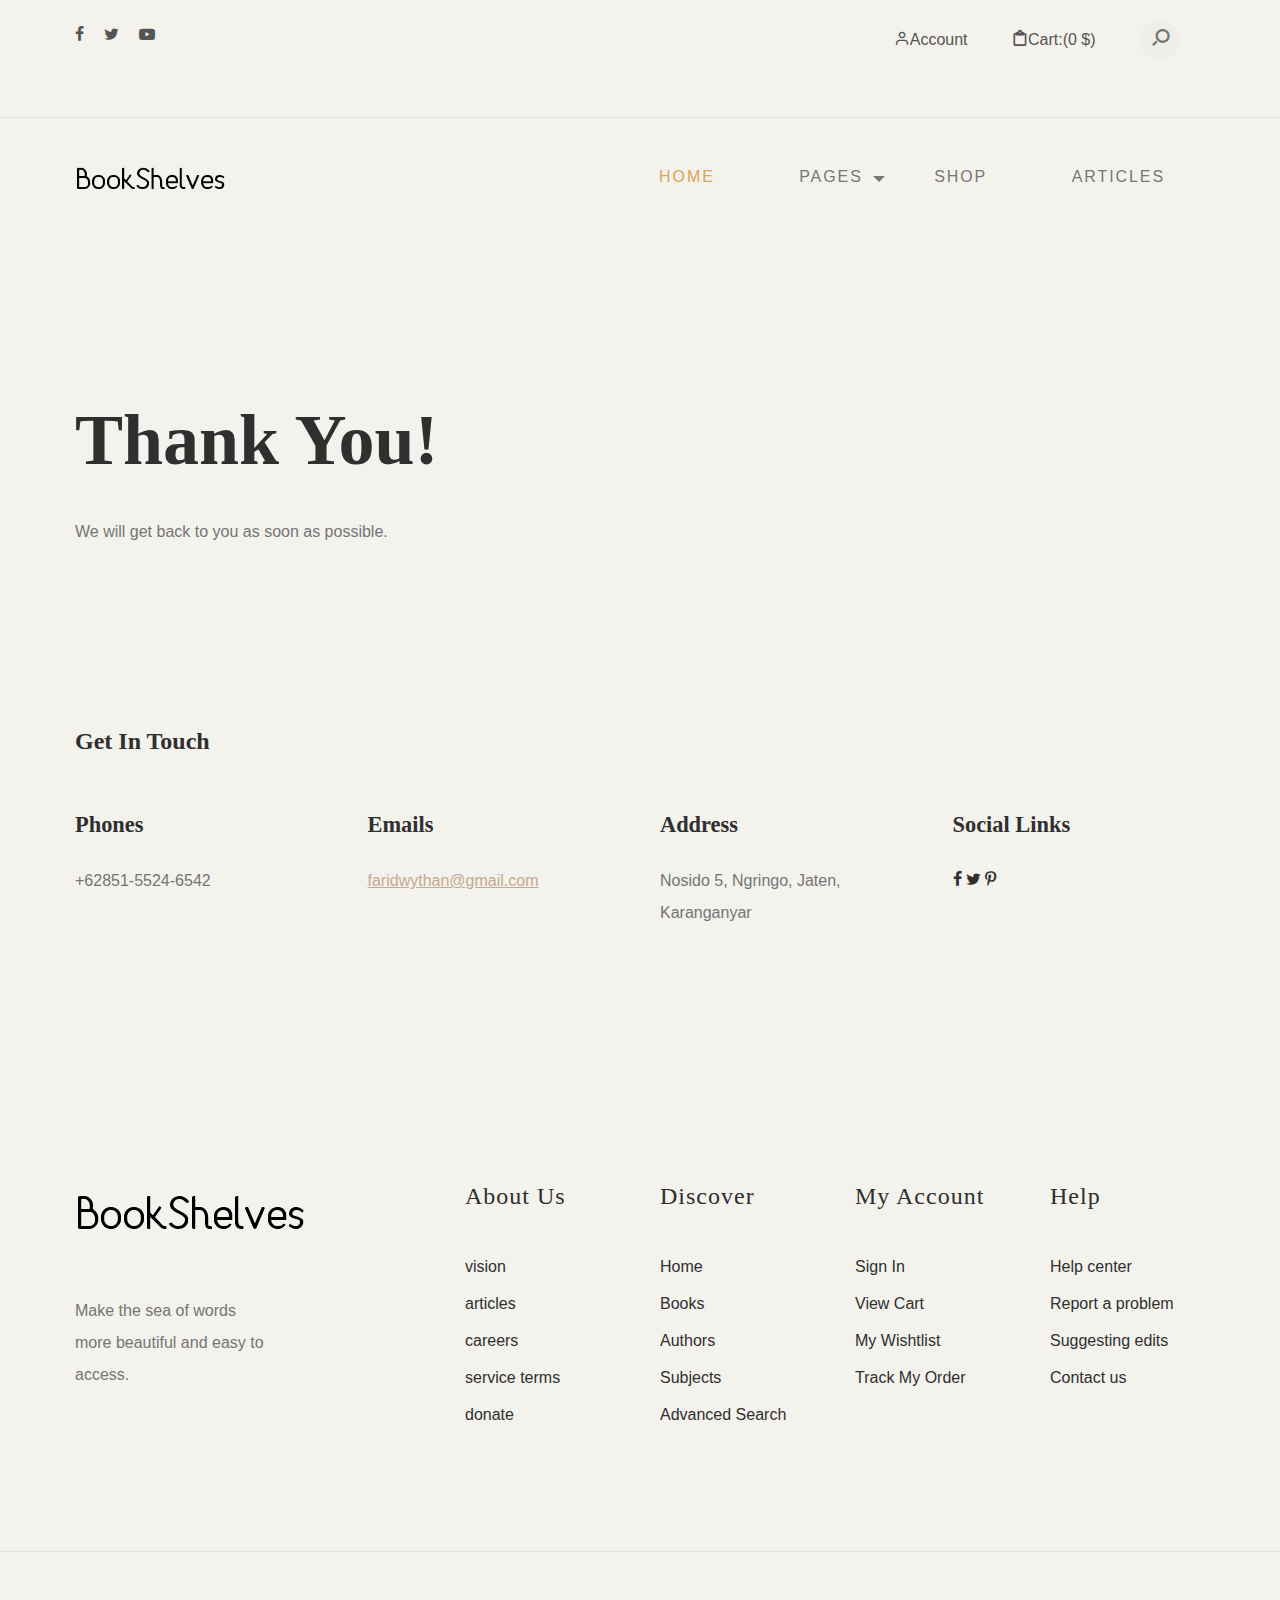
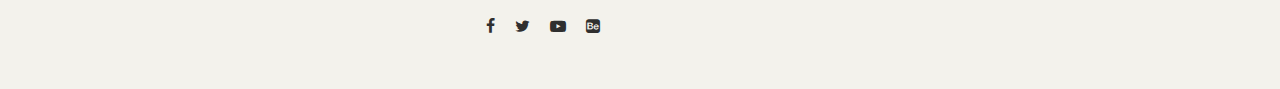
<file: thank-you.html>
<!DOCTYPE html>
<html class="no-js" lang="en">
	<head>
		<title>Architecture Portfolio</title>
		<meta charset="utf-8">
	    <meta http-equiv="X-UA-Compatible" content="IE=edge">
	    <meta name="viewport" content="width=device-width, initial-scale=1.0">
	    <meta name="format-detection" content="telephone=no">
	    <meta name="apple-mobile-web-app-capable" content="yes">
	    <meta name="author" content="">
	    <meta name="keywords" content="">
	    <meta name="description" content="">

	    <link rel="stylesheet" type="text/css" href="css/normalize.css">
	    <link rel="stylesheet" type="text/css" href="icomoon/icomoon.css">
	    <link rel="stylesheet" type="text/css" href="css/vendor.css">
	    <link rel="stylesheet" type="text/css" href="style.css">

		<!-- script
		================================================== -->
		<script src="js/modernizr.js"></script>

	</head>

<body>

	<div id="header-wrap">
	
		<div class="top-content">
			<div class="container">
				<div class="row">
					<div class="col-md-6">
						<div class="social-links">
							<ul>
								<li>
									<a href="#"><i class="icon icon-facebook"></i></a>
								</li>
								<li>
									<a href="#"><i class="icon icon-twitter"></i></a>
								</li>
								<li>
									<a href="#"><i class="icon icon-youtube-play"></i></a>
								</li>
							</ul>
						</div><!--social-links-->
					</div>
					<div class="col-md-6">
						<div class="right-element">
							<a href="#" class="user-account for-buy"><i class="icon icon-user"></i><span>Account</span></a>
							<a href="#" class="cart for-buy"><i class="icon icon-clipboard"></i><span>Cart:(0 $)</span></a>
	
							<div class="action-menu">
	
								<div class="search-bar">
									<a href="#" class="search-button search-toggle" data-selector="#header-wrap">
										<i class="icon icon-search"></i>
									</a>
									<form role="search" method="get" class="search-box">
										<input class="search-field text search-input" placeholder="Search" type="search">
									</form>
								</div>
							</div>
	
						</div><!--top-right-->
					</div>
					
				</div>
			</div>
		</div><!--top-content-->
	
		<header id="header">
			<div class="container">
				<div class="row">
	
					<div class="col-md-2">
						<div class="main-logo">
							<a href="index.html"><img src="images/main-logo.png" alt="logo"></a>
						</div>
	
					</div>
	
					<div class="col-md-10">
						
						<nav id="navbar">
							<div class="main-menu stellarnav">
								<ul class="menu-list">
									<li class="menu-item active"><a href="#home" data-effect="Home">Home</a></li>
									<li class="menu-item has-sub">
										<a href="#pages" class="nav-link" data-effect="Pages">Pages</a>
	
										<ul>
											<li class="active"><a href="index.html">Home</a></li>
											<li><a href="blog.html">Blog</a></li>
											<li><a href="thank-you.html">Thank You</a></li>
										 </ul>
	
									</li>
									<li class="menu-item"><a href="#popular-books" class="nav-link" data-effect="Shop">Shop</a></li>
									<li class="menu-item"><a href="#latest-blog" class="nav-link" data-effect="Articles">Articles</a></li>
								</ul>
	
								<div class="hamburger">
									<span class="bar"></span>
									<span class="bar"></span>
									<span class="bar"></span>
								</div>
	
							</div>
						</nav>
	
					</div>
	
				</div>
			</div>
		</header>
		
</div><!--header-wrap-->


<section>
	<div class="container">
		<div class="row">
			<div class="col-md-12">			
				<h1 class="page-title">Thank You!</h1>
				<p>We will get back to you as soon as possible.</p>
			</div>
		</div>
	</div>

</section>

<section class="contact-information padding-large mt-3">
	<div class="container">
		<div class="row">
			<div class="col-md-12">

					<h2>Get in Touch</h2>

					<div class="contact-detail d-flex flex-wrap mt-4">
						<div class="row">

							<div class="col-md-3">
								<div class="detail">
									<h3>Phones</h3>
									<ul class="list-unstyled">
										<li><i class="icon icon-phone"></i>+62851-5524-6542</li>
									</ul>
								</div><!--detail-->
							</div>

							<div class="col-md-3">
								<div class="detail">
									<h3>Emails</h3>
									<ul class="list-unstyled">
										<li>
											<i class="icon icon-envelope-o"></i>
											<a href="mailto:faridwythan@gmail.com">faridwythan@gmail.com</a>
										</li>
									</ul>
								</div><!--detail-->
							</div>

							<div class="col-md-3">
								<div class="address detail">
									<h3>Address</h3>
									<ul class="list-unstyled">
										<li>
											<i class="icon icon-map-marker"></i>
											<span>Nosido 5, Ngringo, Jaten, Karanganyar</span>
										</li>
									</ul>
								</div><!--detail-->	
							</div>
							<div class="col-md-3">
								<div class="detail">
									<h3>Social Links</h3>
									<div class="social-links flex-container">
										<a href="#" class="icon icon-facebook"></a>
										<a href="#" class="icon icon-twitter"></a>
										<a href="#" class="icon icon-pinterest-p"></a>
										<a href="#" class="icon icon-youtube"></a>
										<a href="#" class="icon icon-linkedin"></a>
									</div><!--social-links-->
								</div><!--detail-->
							</div>
						</div>

					</div><!--contact-detail-->
				</div>
			</div><!--col-md-6-->

		</div>
	</div>
</section>



<footer id="footer">
	<div class="container">
		<div class="row">

			<div class="col-md-4">
				
				<div class="footer-item">
					<div class="company-brand">
						<img src="images/main-logo.png" alt="logo" class="footer-logo">
						<p>Make the sea of words more beautiful and easy to access.</p>
					</div>
				</div>
				
			</div>

			<div class="col-md-2">

				<div class="footer-menu">
					<h5>About Us</h5>
					<ul class="menu-list">
						<li class="menu-item">
							<a href="#">vision</a>
						</li>
						<li class="menu-item">
							<a href="#">articles </a>
						</li>
						<li class="menu-item">
							<a href="#">careers</a>
						</li>
						<li class="menu-item">
							<a href="#">service terms</a>
						</li>
						<li class="menu-item">
							<a href="#">donate</a>
						</li>
					</ul>
				</div>

			</div>
			<div class="col-md-2">

				<div class="footer-menu">
					<h5>Discover</h5>
					<ul class="menu-list">
						<li class="menu-item">
							<a href="#">Home</a>
						</li>
						<li class="menu-item">
							<a href="#">Books</a>
						</li>
						<li class="menu-item">
							<a href="#">Authors</a>
						</li>
						<li class="menu-item">
							<a href="#">Subjects</a>
						</li>
						<li class="menu-item">
							<a href="#">Advanced Search</a>
						</li>
					</ul>
				</div>

			</div>
			<div class="col-md-2">

				<div class="footer-menu">
					<h5>My account</h5>
					<ul class="menu-list">
						<li class="menu-item">
							<a href="#">Sign In</a>
						</li>
						<li class="menu-item">
							<a href="#">View Cart</a>
						</li>
						<li class="menu-item">
							<a href="#">My Wishtlist</a>
						</li>
						<li class="menu-item">
							<a href="#">Track My Order</a>
						</li>
					</ul>
				</div>

			</div>
			<div class="col-md-2">

				<div class="footer-menu">
					<h5>Help</h5>
					<ul class="menu-list">
						<li class="menu-item">
							<a href="#">Help center</a>
						</li>
						<li class="menu-item">
							<a href="#">Report a problem</a>
						</li>
						<li class="menu-item">
							<a href="#">Suggesting edits</a>
						</li>
						<li class="menu-item">
							<a href="#">Contact us</a>
						</li>
					</ul>
				</div>

			</div>

		</div>
		<!-- / row -->

	</div>
</footer>

<div id="footer-bottom">
	<div class="container">
		<div class="row">
			<div class="col-md-12">

				<div class="copyright">
					<div class="row">

						<div class="col-md-6">
							<div class="social-links align-right">
								<ul>
									<li>
										<a href="#"><i class="icon icon-facebook"></i></a>
									</li>
									<li>
										<a href="#"><i class="icon icon-twitter"></i></a>
									</li>
									<li>
										<a href="#"><i class="icon icon-youtube-play"></i></a>
									</li>
									<li>
										<a href="#"><i class="icon icon-behance-square"></i></a>
									</li>
								</ul>
							</div>
						</div>

					</div>
				</div><!--grid-->

			</div><!--footer-bottom-content-->
		</div>
	</div>
</div>

<script src="js/jquery-1.11.0.min.js"></script>
<script src="js/plugins.js"></script>
<script src="js/script.js"></script>

</body>
</html>
</file>
<file: icomoon/icomoon.css>
@font-face {
  font-family: 'icomoon';
  src:  url('fonts/icomoon.eot?23qo56');
  src:  url('fonts/icomoon.eot?23qo56#iefix') format('embedded-opentype'),
    url('fonts/icomoon.ttf?23qo56') format('truetype'),
    url('fonts/icomoon.woff?23qo56') format('woff'),
    url('fonts/icomoon.svg?23qo56#icomoon') format('svg');
  font-weight: normal;
  font-style: normal;
  font-display: block;
}

[class^="icon-"], [class*=" icon-"] {
  /* use !important to prevent issues with browser extensions that change fonts */
  font-family: 'icomoon' !important;
  speak: never;
  font-style: normal;
  font-weight: normal;
  font-variant: normal;
  text-transform: none;
  line-height: 1;

  /* Better Font Rendering =========== */
  -webkit-font-smoothing: antialiased;
  -moz-osx-font-smoothing: grayscale;
}

.icon-ns-arrow-right:before {
  content: "\e90b";
}
.icon-cancel:before {
  content: "\e904";
}
.icon-arrow-left-circle:before {
  content: "\e902";
}
.icon-arrow-right-circle:before {
  content: "\e903";
}
.icon-user:before {
  content: "\e907";
}
.icon-search:before {
  content: "\e905";
}
.icon-notes:before {
  content: "\e906";
}
.icon-clipboard:before {
  content: "\e908";
}
.icon-close:before {
  content: "\e909";
}
.icon-currency-dollar:before {
  content: "\e90a";
}
.icon-arrow-left:before {
  content: "\e900";
}
.icon-arrow-right:before {
  content: "\e901";
}
.icon-twitter:before {
  content: "\f099";
}
.icon-facebook:before {
  content: "\f09a";
}
.icon-facebook-f:before {
  content: "\f09a";
}
.icon-bars:before {
  content: "\f0c9";
}
.icon-navicon:before {
  content: "\f0c9";
}
.icon-reorder:before {
  content: "\f0c9";
}
.icon-youtube-play:before {
  content: "\f16a";
}
.icon-behance-square:before {
  content: "\f1b5";
}
.icon-paper-plane:before {
  content: "\f1d8";
}
.icon-send:before {
  content: "\f1d8";
}
.icon-pinterest-p:before {
  content: "\f231";
}
</file>
<file: style.css>
/*--------------------------------------------------------------
/* GENERAL STYLES
--------------------------------------------------------------*/
/*--------------------------------------------------------------
/** 1. VARIABLES
--------------------------------------------------------------*/
:root {
    /* widths for rows and containers
     */
    --header-height       : 160px;
    --header-height-min   : 80px;
}
/* on mobile devices below 600px
 */
@media screen and (max-width: 600px) {
    :root {
        --header-height : 100px;
        --header-height-min   : 80px;
    }
}
/* Theme Colors */
:root {
    --accent-color       : #C5A992;
    --secondary-color    : #C5A992;
    --dark-color         : #2f2f2f;
    --light-color        : #F3F2EC;
    --body-text-color    : #757575;
    --light-text-color   : #afafaf;
    --dark-text-color    : #2f2f2f;
}
/* Fonts */
:root {
    --body-font           : "Raleway", sans-serif;
    --heading-font        : "Prata", Georgia, serif;
    --secondary-font      : "Playfair Display", Georgia, serif;
}


/* 2.1 General Styles
/*----------------------------------------------*/
*, *::before, *::after {
  -webkit-box-sizing: border-box;
  -moz-box-sizing: border-box;
  box-sizing: border-box;
}
html {
  box-sizing: border-box;
}
body {
  font-family: var(--body-font);
  font-size: 16px;
  line-height: 2;
  color: var(--body-text-color);
  background-color: var(--light-color);
}
body.no-scroll {
    overflow: hidden;
}
a {
  color: var(--accent-color);
  transition: 0.3s color ease-out;
}
a:hover {
  color: #111;
}
ul, ol {
  margin-top: 0;
  margin-bottom: 10px;
  margin-left: 0;
}
ul ul,
ol ul,
ul ol,
ol ol {
  margin-top: 5px;
  margin-bottom: 0;
}
ul li, ol li {
  margin-bottom: 5px;
  outline: 0;
}
ul li.active a{
  color: #daa556;
}
ul li:last-child,
ol li:last-child {
  margin-bottom: 0;
}
dl {
  margin-top: 0;
  margin-bottom: 2rem;
}
dt,
dd {
  line-height: 1.42857143;
}
dt {
  font-weight: bold;
}
dd {
  margin-left: 0;
}
button, input, select, textarea {
  font-family: inherit;
  font-size: inherit;
  line-height: inherit;
  outline: 0;
}
figure {
  margin: 0;
}
img {
  display: inline-block;
  border: 0;
  max-width: 100%;
  height: auto;
  vertical-align: middle;
}
::selection {
  background: rgba(0,0,0,0.8);
  color: #fff;
  text-shadow: none;
}
::-moz-selection {
  background: rgba(0,0,0,0.8);
  color: #fff;
  text-shadow: none;
}

/* image align */
figure.align-right {
  margin: 30px 0 30px 30px;
}

/* Typography */
/*----------------------------------------------*/

h1, .h1, h2, .h2, h3, .h3, h4, .h4, h5, .h5, h6, .h6 {
  font-family: var(--heading-font);
  line-height: 1.2;
  color: var(--dark-color);
}
h1.light, .h1, h2.light, .h2, h3.light, .h3, h4.light, .h4, h5.light, .h5, h6.light, .h6 {
  color: #fff;
}
h1, h2, h3 {
  margin: 25px 0;
  text-transform: capitalize;
}
h5, h6 {
  letter-spacing: 1px;
}
h1, .h1 {
  font-size: 2.5em;
  line-height: 1.4;
}
h2, .h2 {
  font-size: 1.5em;
  line-height: 1.4;
}
h3, .h3 {
  font-size: 1.4em;
  line-height: 1.4;
}
h4, .h4 {
  font-size: 1.1em;
  line-height: 1.4;
}
h5, .h5 {
  font-size: .83em;
  line-height: 1.25;
}
h6, .h6 {
  font-size: .67em;
  line-height: 1.1;
}
h1 a, h2 a, h3 a, h4 a, h5 a, h6 a {
  font-weight: inherit;
  color: inherit;
  text-decoration: none;
}
p {
   margin: 0 0 20px 0;
}
p:empty {
  display: none;
}
small {
  font-size: 85%;
}
mark {
  background-color: #fcf8e3;
  padding: 0.28rem;
}
dfn, cite, em, i {
  font-style: italic;
}
code, kbd, var {
  font-size: 14px;
}
code {
  background-color: #f9f2f4;
}
abbr {
  border-bottom: 0.1px dotted #666;
  cursor: help;
}
::placeholder {
    color: #999;
}

/*----------------------------------------------*/
/* 2.1 Floating & Alignment */
/*----------------------------------------------*/

.align-left {
  float: left;
  text-align: left;
}
.align-right {
  float: right;
  text-align: right;
}
.align-center {
  display: block;
  margin-left: auto;
  margin-right: auto;
  text-align: center;
}
/**::after,*/
.container::after,
.row::after,
.clearfix::after {
  display: block;
  clear: both;
  content: "";
}

/** Text Align
--------------------------------------------------------------*/

.text-left {
  text-align: left;
}
.text-right {
  text-align: right;
}
.text-center {
  text-align: center;
}
.text-justify {
  text-align: justify;
}
.text-nowrap {
  white-space: nowrap;
}
.text-lead {
  font-size: 120%;
  line-height: 1.7em;
}
.text-lead strong {
  font-size: 115%;
  font-weight: 500;
}
.text-muted {
  color: #777;
}
.text-pri {
  color: #ff9697;
}
.text-hide {
  font: 0/0 a;
  color: transparent;
  text-shadow: none;
  background-color: transparent;
  border: 0;
}

/*------------------------------------------------
/* 2.3 Forms
–––––––––––––––––––––––––––––––––––––––––––––––––– */
input[type="email"],
input[type="number"],
input[type="search"],
input[type="text"],
input[type="tel"],
input[type="url"],
input[type="password"],
textarea,
select {
  height: 38px;
  padding: 6px 10px; /* The 6px vertically centers text on FF, ignored by Webkit */
  background-color: #fff;
  border: 1px solid #D1D1D1;
  border-radius: 4px;
  box-shadow: none;
  box-sizing: border-box; }
/* Removes awkward default styles on some inputs for iOS */
input[type="email"],
input[type="number"],
input[type="search"],
input[type="text"],
input[type="tel"],
input[type="url"],
input[type="password"],
textarea {
  -webkit-appearance: none;
     -moz-appearance: none;
          appearance: none; }
textarea {
  min-height: 65px;
  padding-top: 6px;
  padding-bottom: 6px; }
input[type="email"]:focus,
input[type="number"]:focus,
input[type="search"]:focus,
input[type="text"]:focus,
input[type="tel"]:focus,
input[type="url"]:focus,
input[type="password"]:focus,
textarea:focus,
select:focus {
  border: 1px solid #33C3F0;
  outline: 0; }
label,
legend {
  display: block;
  margin-bottom: .5rem;
  font-weight: 600; }
fieldset {
  padding: 0;
  border-width: 0; }
input[type="checkbox"],
input[type="radio"] {
  display: inline; }
label > .label-body {
  display: inline-block;
  margin-left: .5rem;
  font-weight: normal; }

/*------------------------------------------------
/* 2.4 Lists
–––––––––––––––––––––––––––––––––––––––––––––––––– */
ul {
  list-style: circle inside; }
ol {
  list-style: decimal inside; }
ol, ul {
  padding-left: 0;
  margin-top: 0; }
ul ul,
ul ol,
ol ol,
ol ul {
  margin: 1.5rem 0 1.5rem 3rem;
  font-size: 90%; }
li {
  margin-bottom: 1rem; }

/*------------------------------------------------
/* 2.5 Code
–––––––––––––––––––––––––––––––––––––––––––––––––– */
code {
  padding: .2rem .5rem;
  margin: 0 .2rem;
  font-size: 90%;
  white-space: nowrap;
  background: #F1F1F1;
  border: 1px solid #E1E1E1;
  border-radius: 4px; }
pre > code {
  display: block;
  padding: 1rem 1.5rem;
  white-space: pre; }

/*------------------------------------------------
/* 2.6 Tables
–––––––––––––––––––––––––––––––––––––––––––––––––– */
th,
td {
  padding: 12px 15px;
  text-align: left;
  border-bottom: 1px solid #E1E1E1; }
th:first-child,
td:first-child {
  padding-left: 0; }
th:last-child,
td:last-child {
  padding-right: 0; }

/*------------------------------------------------
/* 2.7 Spacing
–––––––––––––––––––––––––––––––––––––––––––––––––– */
button,
.button {
  margin-bottom: 1rem; }
input,
textarea,
select,
fieldset {
  margin-bottom: 1.5rem; }
pre,
blockquote,
dl,
figure,
table,
p,
ul,
ol,
form {
  margin-bottom: 2.5rem; }

/*------------------------------------------------
/* 2.8 Utilities
–––––––––––––––––––––––––––––––––––––––––––––––––– */
.u-full-width {
  width: 100%;
  box-sizing: border-box; }
.u-max-full-width {
  max-width: 100%;
  box-sizing: border-box; }
.u-pull-right {
  float: right; }
.u-pull-left {
  float: left; }

.list-icon i {
  margin-right: 10px;
}
.list-unstyled {
  list-style: none;
}
.txt-fx .letter {
  opacity: 0;
}

/*------------------------------------------------
/* 2.9 Misc
–––––––––––––––––––––––––––––––––––––––––––––––––– */
hr {
  margin-top: 3rem;
  margin-bottom: 3.5rem;
  border-width: 0;
  border-top: 1px solid #E1E1E1; }

/*--------------------------------------------------------------
/** 2.10 Buttons
--------------------------------------------------------------*/
a.btn,
input[type="button"],
input[type="submit"],
input[type="reset"],
input[type="file"],
button {
  background-image: none;
  background: var(--accent-color);
  text-decoration: none !important;
  display: inline-block;
  position: relative;
  border: 1px solid transparent;
  border-radius: 0;
  padding: 0.75em 1.5em;
  margin-top: 15px;
  font-size: 15px;
  font-weight: bold;
  line-height: normal;
  text-align: center;
  text-transform: uppercase;
  color: #fff;
  z-index: 1;
  cursor: pointer;
  white-space: nowrap;
  vertical-align: middle;
  -webkit-transition: all 0.3s ease-in;
  transition: all 0.3s ease-in;
  -ms-touch-action: manipulation;
  touch-action: manipulation;
  -webkit-user-select: none;
  -moz-user-select: none;
  -ms-user-select: none;
  user-select: none;
}
.btn:hover,
.btn:focus,
input[type="button"]:focus,
input[type="button"]:hover,
input[type="submit"]:focus,
input[type="submit"]:hover,
input[type="reset"]:focus,
input[type="reset"]:hover,
input[type="file"]:focus,
input[type="file"]:hover,
button:focus,
button:hover {
  text-decoration: none;
  outline: 0;
}
.light .btn:hover {
  color: #fff;
}
.btn:last-child {
  margin-right: 0;
}
.btn:active,
.btn.btn-outline-light:active,
.btn.btn-outline-dark:active,
.btn.btn-outline-accent:active,
input[type="button"]:active,
input[type="submit"]:active,
input[type="reset"]:active,
input[type="file"]:active,
button:active {
  outline: 0;
  background-image: none;
  -webkit-box-shadow: inset 0 1px 3px rgba(0, 0, 0, 0.3);
  box-shadow: inset 0 1px 3px rgba(0, 0, 0, 0.3);
}
.btn.disabled,
.btn[disabled],
fieldset[disabled] .btn {
  cursor: not-allowed;
  opacity: 0.65;
  box-shadow: none;
}
a.btn.disabled,
fieldset[disabled] a.btn {
  pointer-events: none;
}

/* - Button Sizes
------------------------------------------------------------- */
.btn.btn-small {
  padding: 0.325em 1.7em;
  font-size: 0.65em;
}
.btn.btn-medium {
  padding: 0.5em 1.75em;
  font-size: 0.75em;
}
.btn.btn-large {
  padding: 1em 2.5em;
}
.btn.btn-xlarge {
  padding: 1.5em 2.7em;
  font-size: 0.9em;
}
.btn.btn-image {
  background-color: transparent;
  padding: 0;
  max-height: 50px;
}
.btn.btn-image img {
  max-height: 50px;
}

/* - Button Shapes
------------------------------------------------------------- */
.btn.btn-rounded,
.btn.btn-rounded::after {
  border-radius: 4px;
}
.btn.btn-pill,
.btn.btn-pill::after {
  border-radius: 2em;
}
/* button outline */
.btn.btn-outline-dark,
.btn.btn-outline-light,
.btn.btn-outline-accent {
  border: 1px solid #fff;
  background: transparent;
  text-shadow: none;
  box-shadow: none;
}
.btn.btn-outline-dark:hover::after,
.btn.btn-outline-light:hover::after {
  background-color: transparent;
}
.btn.btn-outline-dark {
  border-color: #121212;
  color: #121212;
}
.btn.btn-outline-dark:hover {
  background: rgba(0,0,0,.03);
  background: #121212;
  border-color: #121212;
  color: #fff;
}
.btn.btn-outline-accent {
  background: transparent;
  border-color: var(--accent-color);
  color: var(--accent-color);
}
.btn.btn-outline-accent:hover {
  border-color: var(--dark-color);
  color: var(--dark-color) !important;
}
.btn.btn-outline-light {
  background: transparent;
  border-color: var(--light-text-color);
  color: var(--light-text-color);
}
.btn.btn-outline-light:hover {
  border-color: var(--accent-color);
  color: var(--accent-color) !important;
}
.btn.btn-full {
  display: block;
  margin: .85em 0;
  width: 100%;
  text-align: center;
}
/* button with line */
.btn-with-line {
  color: #fff;
  position: relative;
}
.btn-with-line:after {
  content: "";
  position: absolute;
  top: 8px;
  right: -66px;
  border-bottom: 2px solid #fff;
  width: 50%;
  z-index: 9;
  transition: 0.3s ease-out;
}
.btn-with-line:hover {
  color: #fff;
}
.btn-with-line:hover:after {
  width: 30%;
  right: -41px;
}
/* - Buttons Color Scheme
------------------------------------------------------------- */
.btn.btn-common {
  background: var(--accent-color);
  color: #fff;
}
.btn.btn-common:hover {
  background: #151515;
  color: #fff;
}
.btn.btn-accent {
  color: #ffffff;
  background-color: var(--accent-color);
}
.btn.btn-accent:hover {
  color: #ffffff !important;
  background-color: #121212;
}
.btn.btn-gray,
.btn.btn-grey {
  background: #9e9e9e;
  color: #fff;
}
.btn.btn-black {
  background: #121212;
  color: #fff;
}
.btn.btn-black:hover {
  background-color: #797979;
}
.btn.btn-white {
  background: #f8f8f8;
  text-shadow: none;
  color: #121212 !important;
}
.btn.btn-white:hover {
  background: var(--accent-color);
  text-shadow: none;
}

/* - Buttons Aligns
------------------------------------------------------------- */
.btn-left{
  text-align: left;
  display: block;
}
.btn-center{
  text-align: center;
  display: block;
}
.btn-right{
  text-align: right;
  display: block;
}


/*====================================================================*/
/* 5. CONTENT ELEMENTS */
/*====================================================================*/

/*--------------------------------------------------------------
/** 5.1 General Tabs
--------------------------------------------------------------*/
.nav {
  display: flex;
  flex-wrap: wrap;
  padding-left: 0;
  margin-bottom: 0;
  list-style: none;
}

.nav-link {
  display: block;
  padding: 0.5rem 1rem;
  text-decoration: none;
  transition: color 0.15s ease-in-out, background-color 0.15s ease-in-out, border-color 0.15s ease-in-out;
}
@media (prefers-reduced-motion: reduce) {
  .nav-link {
    transition: none;
  }
}
.nav-link:hover, .nav-link:focus {
  color: var(--accent-color);
}
.nav-link.disabled {
  color: #6c757d;
  pointer-events: none;
  cursor: default;
}

.nav-tabs {
  border-bottom: 1px solid #dee2e6;
}
.nav-tabs .nav-link {
  color: #999;
  padding: 10px 30px;
  margin-bottom: -1px;
  background: none;
  border: 1px solid transparent;
  border-top-left-radius: 0.25rem;
  border-top-right-radius: 0.25rem;
}
.nav-tabs .nav-link:hover, .nav-tabs .nav-link:focus {
  border-color: #e9ecef #e9ecef #dee2e6;
  isolation: isolate;
}
.nav-tabs .nav-link.disabled {
  color: #6c757d;
  background-color: transparent;
  border-color: transparent;
}
.nav-tabs .nav-link.active,
.nav-tabs .nav-item.show .nav-link {
  color: #495057;
  border-color: #dee2e6 #dee2e6 #fff;
}
.nav-tabs .dropdown-menu {
  margin-top: -1px;
  border-top-left-radius: 0;
  border-top-right-radius: 0;
}

.nav-pills .nav-link {
  background: none;
  border: 0;
  border-radius: 0.25rem;
}
.nav-pills .nav-link.active,
.nav-pills .show > .nav-link {
  color: #fff;
  background-color: #0d6efd;
}

.nav-fill > .nav-link,
.nav-fill .nav-item {
  flex: 1 1 auto;
  text-align: center;
}

.nav-justified > .nav-link,
.nav-justified .nav-item {
  flex-basis: 0;
  flex-grow: 1;
  text-align: center;
}

.nav-fill .nav-item .nav-link,
.nav-justified .nav-item .nav-link {
  width: 100%;
}

.bootstrap-tabs .tab-content {
  padding: 20px 0;
}
.bootstrap-tabs .tab-content > .tab-pane {
  display: none;
}
.bootstrap-tabs .tab-content > .active {
  display: block;
}

/*--------------------------------------------------------------
/** 5.2 Accordions
--------------------------------------------------------------*/
.fade {
  transition: opacity 0.15s linear;
}
@media (prefers-reduced-motion: reduce) {
  .fade {
    transition: none;
  }
}
.fade:not(.show) {
  opacity: 0;
}
.collapse:not(.show) {
  display: none;
}
.collapsing {
  height: 0;
  overflow: hidden;
  transition: height 0.35s ease;
}
@media (prefers-reduced-motion: reduce) {
  .collapsing {
    transition: none;
  }
}
.accordion-button {
  position: relative;
  display: flex;
  align-items: center;
  width: 100%;
  padding: 1rem 1.25rem;
  font-size: 1rem;
  color: #212529;
  text-align: left;
  background-color: #fff;
  border: 0;
  border-radius: 0;
  box-shadow: none;
  overflow-anchor: none;
  transition: color 0.15s ease-in-out, background-color 0.15s ease-in-out, border-color 0.15s ease-in-out, box-shadow 0.15s ease-in-out, border-radius 0.15s ease;
}
@media (prefers-reduced-motion: reduce) {
  .accordion-button {
    transition: none;
  }
}
.accordion-button:not(.collapsed) {
  color: var(--accent-color);
  /*box-shadow: inset 0 -1px 0 rgba(0, 0, 0, 0.125);*/
}
.accordion-button:not(.collapsed)::after {
  background-image: url("data:image/svg+xml,%3csvg xmlns='http://www.w3.org/2000/svg' viewBox='0 0 16 16' fill='%230c63e4'%3e%3cpath fill-rule='evenodd' d='M1.646 4.646a.5.5 0 0 1 .708 0L8 10.293l5.646-5.647a.5.5 0 0 1 .708.708l-6 6a.5.5 0 0 1-.708 0l-6-6a.5.5 0 0 1 0-.708z'/%3e%3c/svg%3e");
  transform: rotate(-180deg);
}
.accordion-button::after {
  flex-shrink: 0;
  width: 1.25rem;
  height: 1.25rem;
  margin-left: auto;
  content: "";
  background-image: url("data:image/svg+xml,%3csvg xmlns='http://www.w3.org/2000/svg' viewBox='0 0 16 16' fill='%23212529'%3e%3cpath fill-rule='evenodd' d='M1.646 4.646a.5.5 0 0 1 .708 0L8 10.293l5.646-5.647a.5.5 0 0 1 .708.708l-6 6a.5.5 0 0 1-.708 0l-6-6a.5.5 0 0 1 0-.708z'/%3e%3c/svg%3e");
  background-repeat: no-repeat;
  background-size: 1.25rem;
  transition: transform 0.2s ease-in-out;
}
@media (prefers-reduced-motion: reduce) {
  .accordion-button::after {
    transition: none;
  }
}
.accordion-button:hover {
  z-index: 2;
}
.accordion-button:focus {
  z-index: 3;
  outline: 0;
  box-shadow: none;
}
.accordion-header {
  margin-bottom: 0;
}
.accordion-item {
  background-color: #fff;
  border-bottom: 1px solid rgba(0, 0, 0, 0.125);
}
.accordion-body {
  padding: 1rem 1.25rem;
}

.accordion-flush .accordion-collapse {
  border-width: 0;
}
.accordion-flush .accordion-item {
  border-right: 0;
  border-left: 0;
  border-radius: 0;
}
.accordion-flush .accordion-item:first-child {
  border-top: 0;
}
.accordion-flush .accordion-item:last-child {
  border-bottom: 0;
}
.accordion-flush .accordion-item .accordion-button {
  border-radius: 0;
}

/*--------------------------------------------------------------
This is main CSS file that contains custom style rules used in this template
--------------------------------------------------------------*/


/* - Section Padding
--------------------------------------------------------------*/
.padding-xsmall {
  padding-top: 0.5em;
  padding-bottom: 0.5em;
}
.padding-small {
  padding-top: 2em;
  padding-bottom: 2em;
}
.padding-medium {
  padding-top: 4em;
  padding-bottom: 4em;
}
.padding-large {
  padding-top: 7em;
  padding-bottom: 7em;
}
.padding-xlarge {
  padding-top: 9.5em;
  padding-bottom: 9.5em;
}
.padding-2xlarge {
  padding-top: 15em;
  padding-bottom: 15em;
}

/* no padding */
.no-padding-top {
  padding-top: 0 !important;
}
.no-padding-bottom {
  padding-bottom: 0 !important;
}
.no-gutter {
  padding: 0 !important;
}

/* no padding and margin */
.no-padding {
  padding: 0;
}
.no-margin {
  margin: 0;
}

/* - Section margin
--------------------------------------------------------------*/
.margin-small {
  margin-top: 3em;
  margin-bottom: 3em;
}
.margin-medium {
  margin-top: 4.5em;
  margin-bottom: 4.5em;
}
.margin-large {
  margin-top: 6em;
  margin-bottom: 6em;
}
.margin-xlarge {
  margin-top: 7.5em;
  margin-bottom: 7.5em;
}

@media only screen and (max-width: 768px) {
  .margin-small,
  .margin-medium,
  .margin-large,
  .margin-xlarge {
    margin-top: 1em;
    margin-bottom: 1em;
  }
}

/* - Button
------------------------------------------------------------- */

button {
    font-size: 1em;
    font-weight: 600;
    border: none;
    height: 65px;
    cursor: pointer;
    text-transform: uppercase;
}
.btn-wrap {
    text-transform: capitalize;
}
.btn-wrap a {
    text-decoration: none;
    font-weight: 600;
}
.btn-wrap a:hover {
    color: #74642F;
}
.btn-normal {
    color: #fff;
}
.btn-accent {
    color: #111;
}
.btn-submit {
    background: #fff;
    color: #2f2f2f;
}
.btn-submit:hover {
    background-color: #c5a992;
    color: #fff;
}
.btn-accent-arrow {
    color: #111;
}
.btn-wrap i.icon {
    transition: 0.5s ease-out;
    font-size: 9px;
    padding-left: 10px;
}
.btn-wrap:hover i.icon {
    padding-left: 20px;
}
.btn-subscribe {
    width: 30%;
    color: #111;
    background: transparent;
    margin: 0;
    height: max-content;
}
.btn-subscribe span {
    transition: 0.5s ease-out;
    padding-right: 5px;
    opacity: 1;
}
.btn-subscribe:hover span {
    padding-right: 10px;
    opacity: 0.5;
}

/*--- Image hover Effect
-----------------------------------------------*/
.image-hvr-effect {
    display: flex;
    overflow: hidden;
}
.image-hvr-effect img.post-image {
    transform: scale(1);
    will-change: transform;
    transition: transform 0.8s cubic-bezier(0.25, 0.46, 0.45, 0.94);
    z-index: 0;
}
.image-hvr-effect:hover img.post-image {
    transform: scale(1.1);
}


/*--- Pattern Overlay
-----------------------------------------------*/
.pattern-overlay {
    background-image: url(images/pattern1.png);
    background-repeat: no-repeat;
    background-position: top right;
}

.leaf-pattern-overlay {
    background-image: url(images/leaf.png);
    background-repeat: no-repeat;
    background-position: bottom left;   
}
.corner-pattern-overlay {
    background-image: url(images/pattern2.png);
    background-repeat: no-repeat;
    background-position: top right;
}
/*--- Page Title
-----------------------------------------------*/
.page-title {
  font-size: 4.5em;
  margin-top: 2em;
}
@media screen and (max-width: 768px) {
  .page-title {
    font-size: 2.5em;
    margin-top: 1em;
  }  
}
/*--- Section Title
-----------------------------------------------*/
.section-header {
    position: relative;
}
.section-title {
    font-size: 3em;
    font-weight: 500;
    line-height: 1;
    position: relative;
    margin-bottom: 75px;
}
.section-title.divider {
    width: 100%;
}
.section-title.divider:after {
    content: "";
    border-bottom: 3px solid #74642F;
    position: absolute;
    right: 0;
    bottom: -16px;
    left: 0;
    width: 50px;
}
.section-header .section-title:before,
.section-header .section-title:after {
    content: "";
    border-bottom: 1px solid #E0E0E0;
    position: absolute;
    top: 30px;
    width: 25%;
    align-items: center;
}
.section-header .section-title:before {
    left: 3px;
}
.section-header .section-title:after {
    right: 3px;
}
.section-header .title span {
    font-size: 14px;
    color: #afafaf;
    text-transform: uppercase;
}


@media screen and (max-width: 1366px) {
  .section-header .section-title:before, 
  .section-header .section-title:after {
      width: 30%;
  }
}

@media screen and (max-width: 999px) {
  .section-header .section-title:before, 
  .section-header .section-title:after {
      width: 25%;
  }
}

@media screen and (max-width: 768px) {
  .section-title {
    font-size: 2em;
  }
  .section-header .section-title:before, 
  .section-header .section-title:after {
      top: 60px;
      width: 100%;
  }
}

/* -- Image Dimension
--------------------------------------------------------------*/
img.post-image {
    width: 100%;
    height: 328px;
    object-fit: cover;
}

/* -- Slick Slide
--------------------------------------------------------------*/
.slick-dots {
    bottom: -100px;
}
.slick-dots li {
    width: 10px;
    height: 10px;
    background: #D7D5CC;
    color: #D7D5CC;
    border-radius: 50%;
}
.slick-dots .slick-active {
    color: #74642F;
    background: #74642F;
    border: 1px solid #D7D5CC;
    outline: 1px solid #D7d5cc;
}

/* -- Top Menu Part
--------------------------------------------------------------*/
.top-content {
    padding: 20px 0;
    border-bottom: 1px solid #E0E0E0;
}
.social-links ul {
    list-style: none;
    display: flex;
    width: 15%;
}
.social-links a {
    color: var(--dark-text-color);
    text-decoration: none;
}
.top-content li {
    padding-right: 30px;
}
.top-content li:last-child {
    padding-right: 0;
}
.top-content a {
    color: #555;
    text-decoration: none;
}
.top-content .right-element {
    text-align: right;
}
.top-content .right-element .for-buy {
    margin-right: 40px;
} 

/* - Search Form hover Effects
------------------------------------------------------------- */
#header-wrap .action-menu {
  display: inline-block;
  align-items: baseline;
}
#header-wrap .action-menu span.opennav.openicon {
  cursor: pointer;
}
.action-menu .icon {
  font-size: 18px;
  font-weight: 800;
}
.action-menu .search-bar {
  overflow: hidden;
}
.action-menu .search-bar,
.action-menu .open-icon-wrap {
  width: 40px;
  height: 40px;
  background: #efeee8;
  border-radius: 40px;
  margin-right: 25px;
  display: flex;
  justify-content: right;
  align-items: center;
  cursor: pointer;
  transition: 0.3s width cubic-bezier(0, 0.75, 0.49, 0.99);
}
#header-wrap .search-button {
  order: 1;
  padding-right: 10px;
  padding-left: 10px;
  text-decoration: none;
  color: var(--body-text-color);
}
#header-wrap.show .search-bar {
  width: 300px;
}
#header-wrap .search-bar form {
  margin: 0;
}
#header-wrap .search-box .search-input {
  width: 250px;
  border: 0;
  margin-bottom: 0;
  font-weight: 300;
  padding-left: 20px;
  background: #efeee8;
}

.action-menu .side-nav-bar .menu-btn a,
.action-menu .searchbar a{
  color: #000;
  text-decoration: none;
  line-height: 2.2;
}
.action-menu .icon.icon-menu-btn:hover {
  color: #fff;
  text-decoration: none;
}
.action-menu .menu-btn a{
  color: #07051a;
  text-decoration: none;
}
.action-menu .icon.icon-menu-btn:hover {
  color: var(--accent-color);
  text-decoration: none;
}

@media screen and (max-width: 768px){
  .action-menu .search-bar {
    margin-top: 20px;
    width: 100%;
  }
}

/* - Main Navigation
------------------------------------------------------------- */
#header {
  padding: 40px 0;
}
#header .menu-list a {
  text-transform: uppercase;
  font-weight: 500;
  letter-spacing: 0.12em;
}

/*----- Billboard
--------------------------------------------------------------*/
#billboard .main-slider {
    padding: 120px 0;
}
.main-slider .slider-item {
    display: flex;
    width: 100%;
    justify-content: center;
}
.main-slider .banner-content {
    width: 35%;
    margin-top: 90px;
    margin-right: 175px;
}
.banner-content h2.banner-title {
    font-size: 4.5em;
    font-weight: 500;
    color: #222;
}
.banner-content p {
    margin: 0 0 60px 0;
}
#billboard .slick-dots {
    left: 200px;
    bottom: 110px;
    width: 10%;
    text-align: inherit;
}
#billboard button.slick-arrow {
    background: transparent;
    border: 1px solid #E5E3DA;
    padding: initial;
    width: 50px;
    height: 50px;
    border-radius: 50%;
    position: absolute;
    top: 270px;
    z-index: 5;
    cursor: pointer;
}
#billboard button.slick-arrow:hover{
    border: 1px solid #74642F;
    background-color: #E5E3DA;
}
#billboard button.prev.slick-arrow {
    left: 110px;
}
#billboard button.next.slick-arrow {
    right: 110px;
}
#billboard .slick-arrow i.icon {
    color: #8C8C8C;
}

@media screen and (max-width: 1366px) {
  #billboard button.prev.slick-arrow {
      left: 0;
  }
  #billboard button.next.slick-arrow {
      right: 0;
  }
}

@media screen and (max-width: 999px) {
  .banner-content h2.banner-title {
      font-size: 3.5em;
  }
  #billboard .main-slider {
      margin: 70px 0;
      padding: 0;
  }
  .main-slider .slider-item {
      flex-wrap: wrap;
      text-align: center;
      flex-direction: column-reverse;
  }
  .main-slider .banner-content {
      width: 100%;
      margin-top: 60px;
      margin-right: 0;
      margin-bottom: 80px;
  }
  #billboard .slick-dots {
      left: 0;
      bottom: 0;
      width: 100%;
      text-align: center;
  }
}

/*----- Cient-holder Section
--------------------------------------------------------------*/
#client-holder {
    background: #EDEBE4;
    padding: 105px 0;
    margin-bottom: 180px;
}
#client-holder .logo-wrap {
    max-width: 1000px;
    margin: auto;
}

/*----- Featured Books Section
--------------------------------------------------------------*/
#special-offer,
#popular-books,
#featured-books {
    margin-bottom: 180px;
}
#featured-books .product-list {
    border-bottom: 1px solid #E0E0E0;
    margin-bottom: 30px;
}

/*----- Best Selling Section Section
--------------------------------------------------------------*/
#best-selling {
    background: #EDEBE4;
    padding: 140px 0;
    margin-bottom: 180px;
}
/*#best-selling .container {
    max-width: 1000px;
}*/
#best-selling .products-thumb {
    /*width: 50%;*/
    margin-right: 60px;
    box-shadow: 2px 6px 34px 4px rgba(63, 63, 63, 0.08);
}
#best-selling .product-entry {
    /*width: 50%;*/
    margin-top: 80px;
}
#best-selling .product-entry h3.item-title {
    font-size: 1.8em;
    font-weight: 100;
    margin-top: 15px;
}
#best-selling .product-entry .item-price {
    font-size: 1.5em;
    color: #74642F;
    margin-bottom: 40px;
}
@media screen and (max-width: 768px) {
  #best-selling .products-thumb {
      margin: 0;
  }
}

/*----- Popular Books Section
--------------------------------------------------------------*/
.tab-content {
    position: relative;
}
[data-tab-content] {
    opacity: 0;
    visibility: hidden;
    height: 0;
    overflow: hidden;
}
.active[data-tab-content] {
    opacity: 1;
    visibility: visible;
    height: auto;
}
.tabs {
    display: flex;
    flex-wrap: wrap;
    margin: 55px 0; 
    justify-content: center;
    list-style: none;
}
.tabs .tab {
    font-weight: 600;
    color: #999;
    margin-right: 50px;
    cursor: pointer;
}
.tabs .tab.active,
.tabs .tab:hover {
    color: #111;
    border-bottom: 2px solid #9A884C;
}
img.books-image {  
    /*height: 290px;*/
    margin-right: 10px;
    margin-bottom: 20px;
    object-fit: cover;
}

/*----- Quotation Section
--------------------------------------------------------------*/
#quotation .section-title.divider,
#quotation .section-title.divider:after {
    margin: 0 auto;
}
#quotation blockquote {
    width: 40%;
    margin: 0 auto;
    margin-bottom: 180px;
}
#quotation q {
    display: block;
    font-size: 1.6em;
    padding: 40px 0;
}
#quotation .author-name {
    font-family: "Prata", Georgia,serif;
    font-size: 1.4em;
}
@media screen and (max-width: 768px) {
  #quotation blockquote {
    width: 80%;
  }
}
/*
@media screen and (max-width: 1320px) {
  #quotation blockquote {
      width: 60%;
  }
}
*/
/*----- Special Offer Section
--------------------------------------------------------------*/
#special-offer .section-header {
    background: #EDEBE4;
    padding: 140px 0 220px;
    margin-bottom: -141px;
    z-index: -1;
}
#special-offer .section-title {
    width: 70%;
    margin: 0 auto;
}
span.prev-price {
    color: #999;
    font-size: 0.8em;
    padding-right: 10px;
    text-decoration: line-through;
}


/*----- Subscribe Section
--------------------------------------------------------------*/
#subscribe {
    background: #EDEBE4;
    padding: 140px 0;
    margin-bottom: 180px;
}
#subscribe .subscribe-content {
    margin-left: 15px;
}
#subscribe .subscribe-content input[type="text"] {
    background: none;
    border: none;
    width: 252px;
}
#subscribe form#form {
    display: flex;
    justify-content: space-between;
    border-bottom: 1px solid #6F6F6F;
}

::-webkit-input-placeholder {
    color: #7A7A7A; /* WebKit browsers */
}
:-ms-input-placeholder {
    color: #7A7A7A;/* Internet Explorer 10+ */
}


@media screen and (max-width: 1200px) {
  #subscribe form#form {
      width: 90%;
  }
  #subscribe .subscribe-content input[type="text"] {
      width: 100%;
  }
  #subscribe .btn-subscribe {
      width: 30%;
  }
}

@media screen and (max-width: 980px) {
  /*#subscribe .grid {
      flex-wrap: wrap;
      justify-content: center;
  }*/
  #subscribe .section-title {
      width: 100%;
      margin: 0 auto 50px;
  }
  #subscribe p {
      width: 100%;
      text-align: left;
      margin: 30px auto;
  }
  #subscribe form#form,
  #subscribe .subscribe-content {
      width: 100%;
  }
  #subscribe form#form {
      margin: 0 auto;
  }
  #subscribe .subscribe-content {
      margin-left: 0;
  }
  #subscribe {
      margin-bottom: 90px;
  }

}

/*
@media screen and (max-width: 780px) {
  #subscribe form#form {
      width: 90%;
  }
  #subscribe .subscribe-content {
      width: 90%;
  }
}*/


/*----- Latest Blog Section
--------------------------------------------------------------*/
#latest-blog {
    margin-bottom: 180px;
}
#latest-blog article.column {
    margin-bottom: 60px;
}
#latest-blog figure {
    margin-bottom: 30px;
}
#latest-blog .meta-date {
    font-family: "Prata", Georgia, serif;
    color: #74642F;
    padding-bottom: 20px;
}
#latest-blog h3 {
    font-size: 1.7em;
    font-weight: 500;
    margin-top: 0;
}
#latest-blog .links-element {
    display: flex;
    justify-content: space-between;
    border-top: 1px solid #C8C8C8;
    padding-top: 20px;
}
#latest-blog .categories {
    text-transform: uppercase;
}
.social-links li { 
    padding-right: 20px;
}

@media screen and (max-width: 999px) {
  #latest-blog h3 {
      font-size: 1.4em;
  }
}

@media screen and (max-width: 767px) {
  #latest-blog .grid {
      flex-wrap: wrap;
  }
  #latest-blog article.column {
      width: 100%;
  }
}

/*----- Contact Section
--------------------------------------------------------------*/
#download-app {
    background: #EDEBE4;
    padding: 140px 0;
    margin-bottom: 180px;
    overflow: hidden;
    z-index: 0;
}
/*#download-app .container {
    max-width: 1040px;
}*/
/*#download-app figure {
    width: 40%;
    z-index: 0;
}*/
#download-app .app-info {
    padding-top: 100px;
    margin-left: 50px;
}
#download-app .app-info p {
    margin-bottom: 50px;
}

@media screen and (max-width: 820px) {
  #download-app .grid {
      flex-wrap: wrap;
  }
  #download-app figure {
      margin: 0 auto;
  }
  #download-app .app-info {
      width: 90%;
      margin: 0 auto;
      padding-top: 80px;
  }
}

/*----- Footer Section
--------------------------------------------------------------*/
footer#footer {
    padding-bottom: 80px;
    margin-top: 100px;
    margin-bottom: 60px;
    border-bottom: 1px solid #E0E0E0;
}
#footer .footer-item {
    margin-right: 100px;
}
#footer .footer-item img.footer-logo {
    margin-bottom: 40px;
}
#footer .footer-item p {
    width: 80%;
}
#footer .footer-menu {
    margin-right: 40px;
    margin-bottom: 40px;
}
#footer .footer-menu ul {
    list-style: none;
}
#footer .footer-menu ul a {
    color: var(--dark-text-color);
    text-decoration: none;
}
#footer .footer-menu:last-child {
    margin-right: 0;
}
.footer-menu h5 {
    font-size: 1.5em;
    font-weight: 500;
    margin-top: 0;
    margin-bottom: 40px;
    text-transform: capitalize;
}

@media screen and (max-width: 768px) {
  #footer .footer-item {
    margin-right: 0;
  }
}

/* Shop page */
.products-grid {
    display: flex;
    justify-content: space-between;
    flex-wrap: wrap;
}
.product-style {
    position: relative;
    margin: 0 15px 25px;
}
.product-style figcaption p {
    margin-bottom: 20px;
}
.products-grid .product-style {
    width: 25%;
}
.products-grid.col-5 .product-style {
    width: 20%;
}
.products-grid.col-4 .product-style {
    width: 25%;
}
.products-grid.col-3 .product-style {
    width: 33.33%;
}
.product-style img.product-item {
    background: #EFEEE8;
    border: 1px solid #EAE8DF;
    padding: 15%;
    cursor: pointer;
    width: 100%;
}
.product-style button.add-to-cart {
    background: #000;
    color: #fff;
    width: 70%;
    text-transform: uppercase;
    text-align: center;
    line-height: 3;
    position: absolute;
    bottom: 300px;
    left: 40px;
    z-index: 9;
    opacity: 0;
    transition: 0.5s ease-out;
}
.product-style:hover button.add-to-cart {
    bottom: 380px;
    opacity: 1;
}
.product-style figcaption {  
    margin-top: 30px;
    margin-bottom: 30px;
    text-align: center;
}
.product-style figcaption>h3 {
    font-size: 1.4em;
    font-weight: 500;
    color: #74642F;
    margin: 0;
}
.product-style .item-price {
    color: #74642F;
    font-size: 1.3em;
}

@media screen and (max-width: 768px) {
  .products-grid .product-style {
    width: 45%;
  }
  .product-style img.product-item {
      /*height: 550px;*/
      object-fit: contain;
      margin: 0 auto;
  }
  .products-grid.col-3 .product-style,
  .products-grid.col-4 .product-style,
  .products-grid.col-5 .product-style {
      width: 100%;
  }
}
@media screen and (max-width: 575px) {
  .products-grid .product-style {
    width: 100%;
  }
}
</file>
